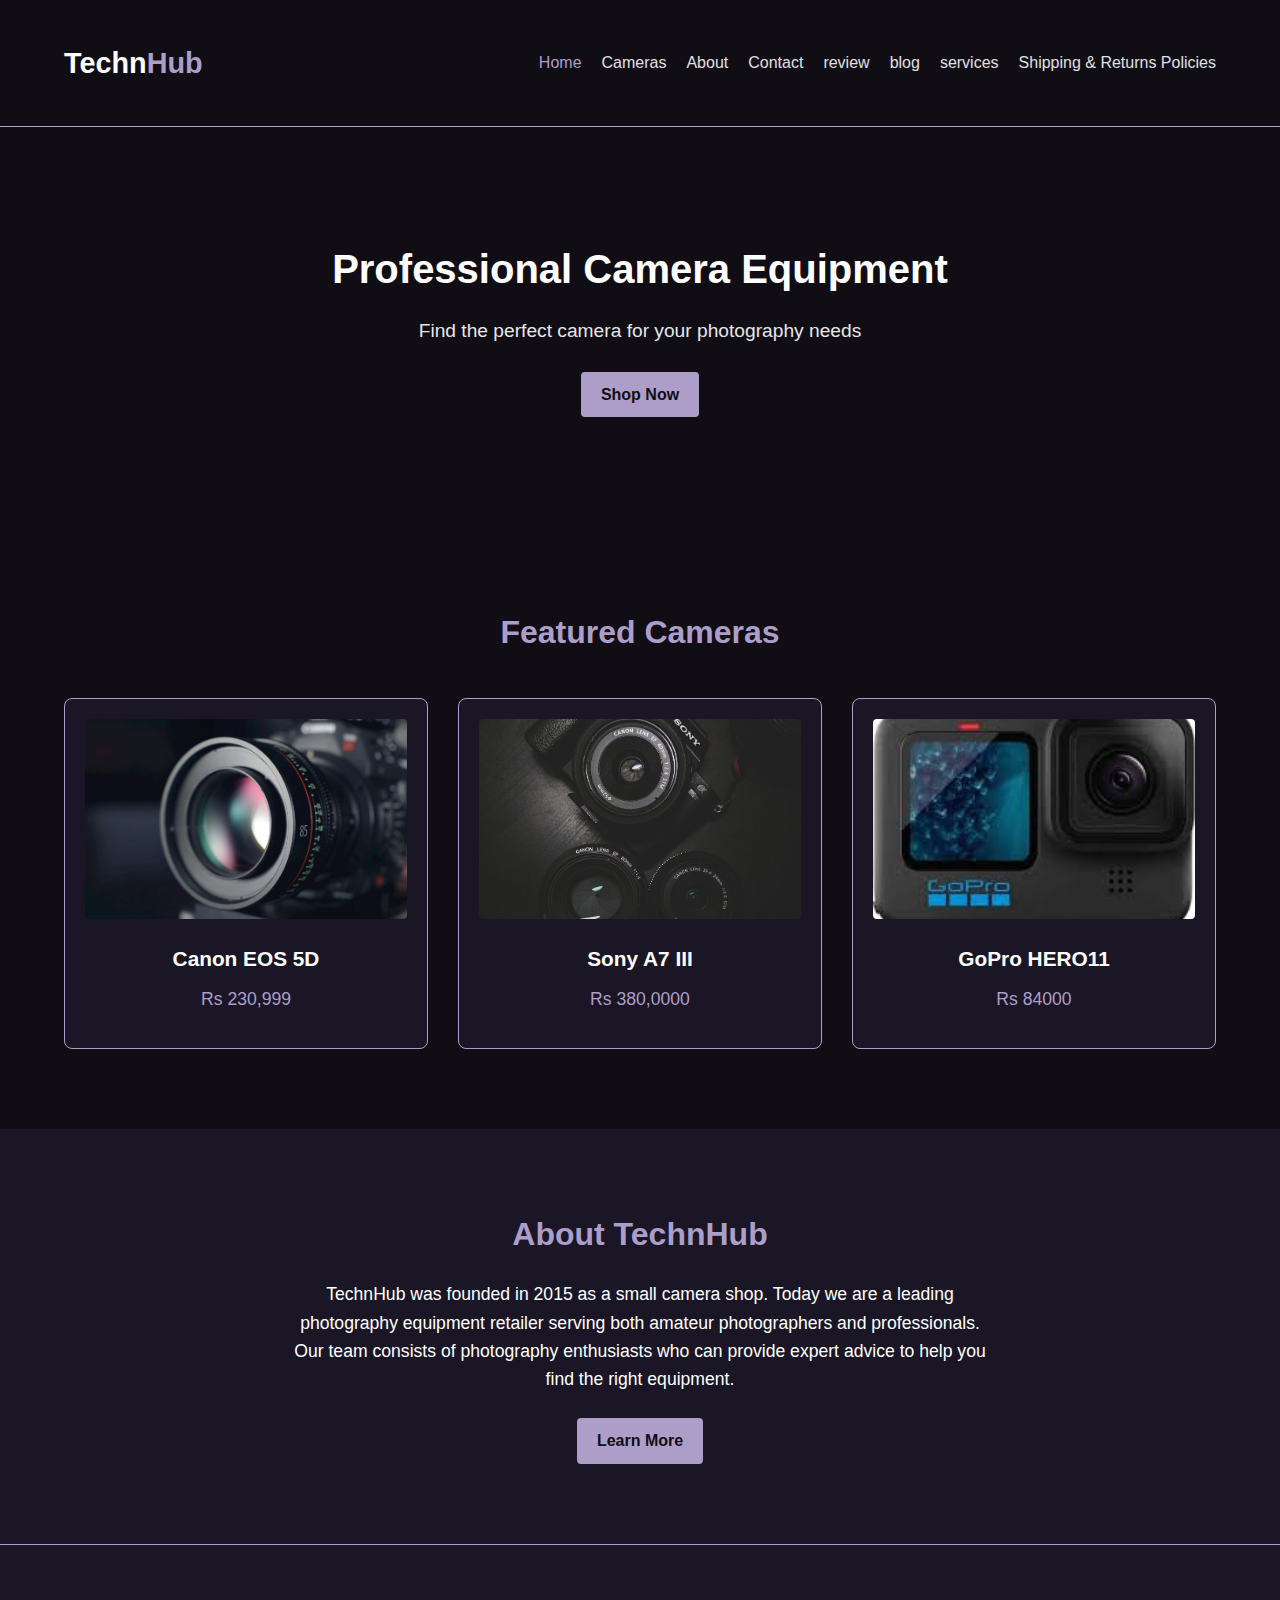
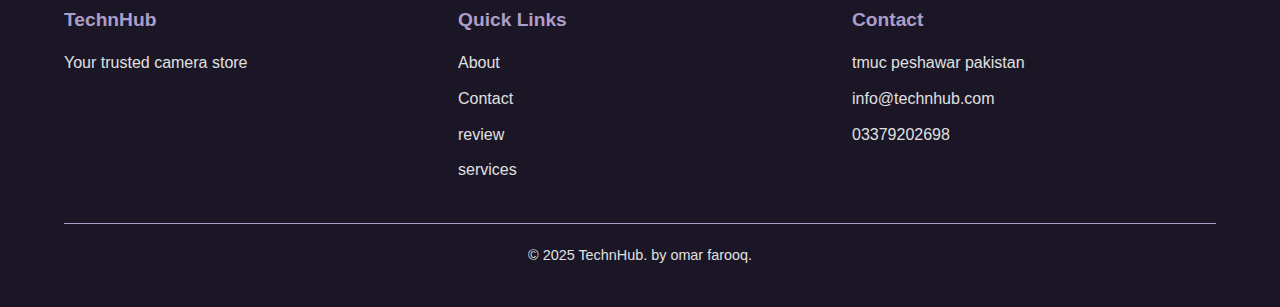
<file: index.html>
<!DOCTYPE html>
<html lang="en">
<head>
    <meta charset="UTF-8">
    <meta name="viewport" content="width=device-width, initial-scale=1.0">
    <link rel="stylesheet" href="/homepage.css">
    <title>Document</title>
</head>
<body>
    <header class="header">
        <div class="container">
            <a href="index.html" class="logo">Techn<span>Hub</span></a>
            <nav class="navbar">
                <ul>
                    <li><a href="homepage.html" class="active">Home</a></li>
                    <li><a href="camera .html">Cameras</a></li>
                    <li><a href="About us.html">About</a></li>
                    <li><a href="Contact Us.html">Contact</a></li>
                    <li><a href="review .html">review</a></li>
                    <li><a href="blog .html">blog</a></li>
                    <li><a href="Services .html">services</a></li>
                    <li><a href="Shipping  Returns Policies .html"> Shipping & Returns Policies</a></li>
                </ul>
            </nav>
        </div>
    </header>

    <section class="hero">
        <div class="container">
            <h1>Professional Camera Equipment</h1>
            <p>Find the perfect camera for your photography needs</p>
            <a href="camera .html" class="btn">Shop Now</a>
        </div>
    </section>

    <section class="featured">
        <div class="container">
            <h2>Featured Cameras</h2>
            <div class="products">
                <div class="product">
                    <img src="/photos/camera lens.avif" alt="Canon DSLR">
                    <h3>Canon EOS 5D</h3>
                    <p>Rs 230,999</p>
                </div>

                <div class="product">
                    <img src="/photos/camera and lenses.avif" alt="Sony Mirrorless">
                    <h3>Sony A7 III</h3>
                    <p>Rs 380,0000</p>
                </div>

                <div class="product">
                    <img src="/photos/GoPro HERO11 Black.jpeg" alt="GoPro">
                    <h3>GoPro HERO11</h3>
                    <p>Rs 84000</p>
                </div>
            </div>
        </div>
    </section>

    <section class="about">
        <div class="container">
            <h2>About TechnHub</h2>
            <p>TechnHub was founded in 2015 as a small camera shop. Today we are a leading photography equipment retailer serving both amateur photographers and professionals.

                Our team consists of photography enthusiasts who can provide expert advice to help you find the right equipment.</p>
            <a href="About us.html" class="btn">Learn More</a>
        </div>
    </section>

    <footer class="footer">
        <div class="container">
            <div class="footer-content">
                <div class="footer-section">
                    <h3>TechnHub</h3>
                    <p>Your trusted camera store</p>
                </div>
                <div class="footer-section">
                    <h3>Quick Links</h3>
                    <ul>
                        <li><a href="About us.html">About</a></li>
                        <li><a href="Contact Us.html">Contact</a></li>
                        <li><a href="review .html">review</a></li>
                        <li><a href="Services .html">services</a></li>
                    </ul>
                </div>
                <div class="footer-section">
                    <h3>Contact</h3>
                    <p>tmuc peshawar pakistan</p>
                    <p>info@technhub.com</p>
                    <p>03379202698</p>
                </div>
            </div>
            <div class="copyright">
                <p>&copy; 2025 TechnHub. by omar farooq.</p>
            </div>
        </div>
    </footer>
</body>
</html>
</file>
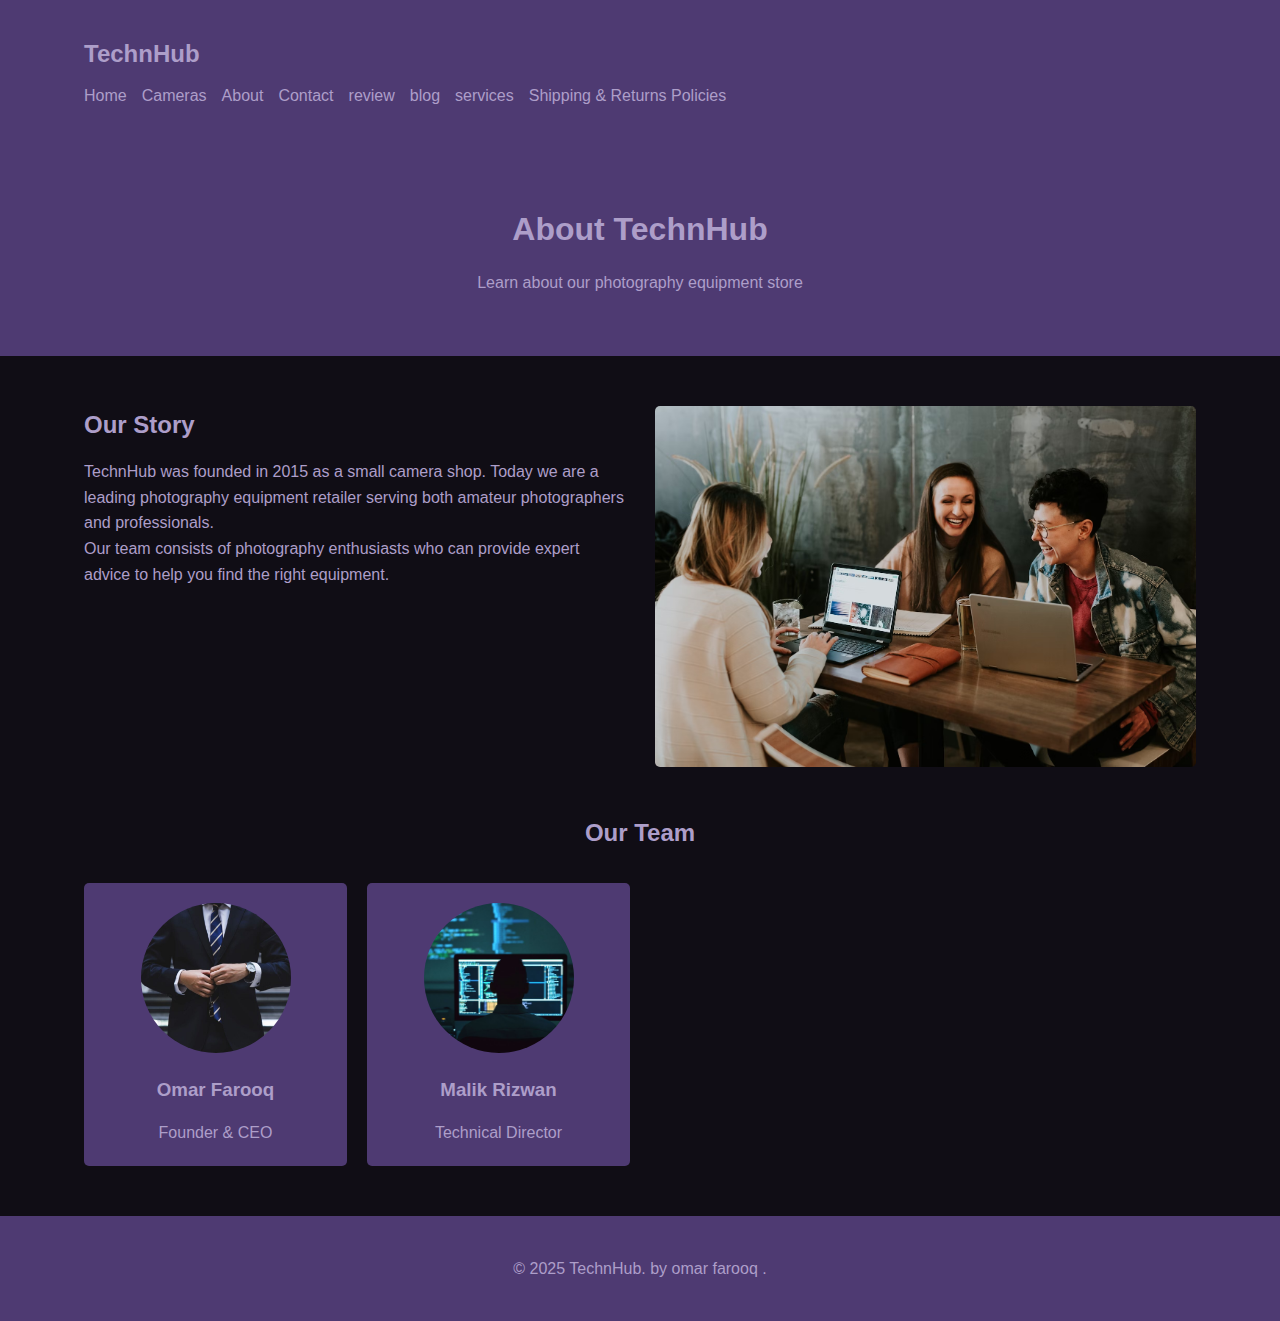
<file: About us.html>
<!DOCTYPE html>
<html lang="en">
<head>
    <meta charset="UTF-8">
    <meta name="viewport" content="width=device-width, initial-scale=1.0">
   <link rel="stylesheet" href="/About us.css">
    <title>Document</title>
</head>
<body>
    <header>
        <div class="container">
            <a href="index.html" class="logo">TechnHub</a>
            <nav>
                <ul>
                    <li><a href="index.html">Home</a></li>
                    <li><a href="camera .html">Cameras</a></li>
                    <li><a href="About us.html"class="active">About</a></li>
                    <li><a href="Contact Us.html">Contact</a></li>
                    <li><a href="review .html">review</a></li>
                    <li><a href="blog .html">blog</a></li>
                    <li><a href="Services .html">services</a></li>
                    <li><a href="Shipping  Returns Policies .html"> Shipping & Returns Policies</a></li>
                </ul>
            </nav>
        </div>
    </header>

    <section class="about-hero">
        <div class="container">
            <h1>About TechnHub</h1>
            <p>Learn about our photography equipment store</p>
        </div>
    </section>

    <section class="about-main">
        <div class="container">
            <div class="about-content">
                <div class="about-text">
                    <h2>Our Story</h2>
                    <p>TechnHub was founded in 2015 as a small camera shop. Today we are a leading photography equipment retailer serving both amateur photographers and professionals.</p>
                    <p>Our team consists of photography enthusiasts who can provide expert advice to help you find the right equipment.</p>
                </div>
                <div class="about-image">
                    <img src="/photos/women.avif" alt="TechnHub Team">
                </div>
            </div>

            <h2 style="margin-top: 40px; text-align: center;">Our Team</h2>
            <div class="team-grid">
                <div class="team-member">
                    <img src="/photos/ceo.jpg" alt="Sarah Johnson">
                    <h3>Omar Farooq</h3>
                    <p>Founder & CEO</p>
                </div>
                
                <div class="team-member">
                    <img src="/photos/Technical Director.jpg" alt="Michael Chen">
                    <h3>Malik Rizwan</h3>
                    <p>Technical Director</p>
                </div>
                
                
            </div>
        </div>
    </section>

    <footer>
        <div class="container">
            <p>&copy; 2025 TechnHub. by omar farooq .</p>
        </div>
    </footer>
</body>
</html>
</file>
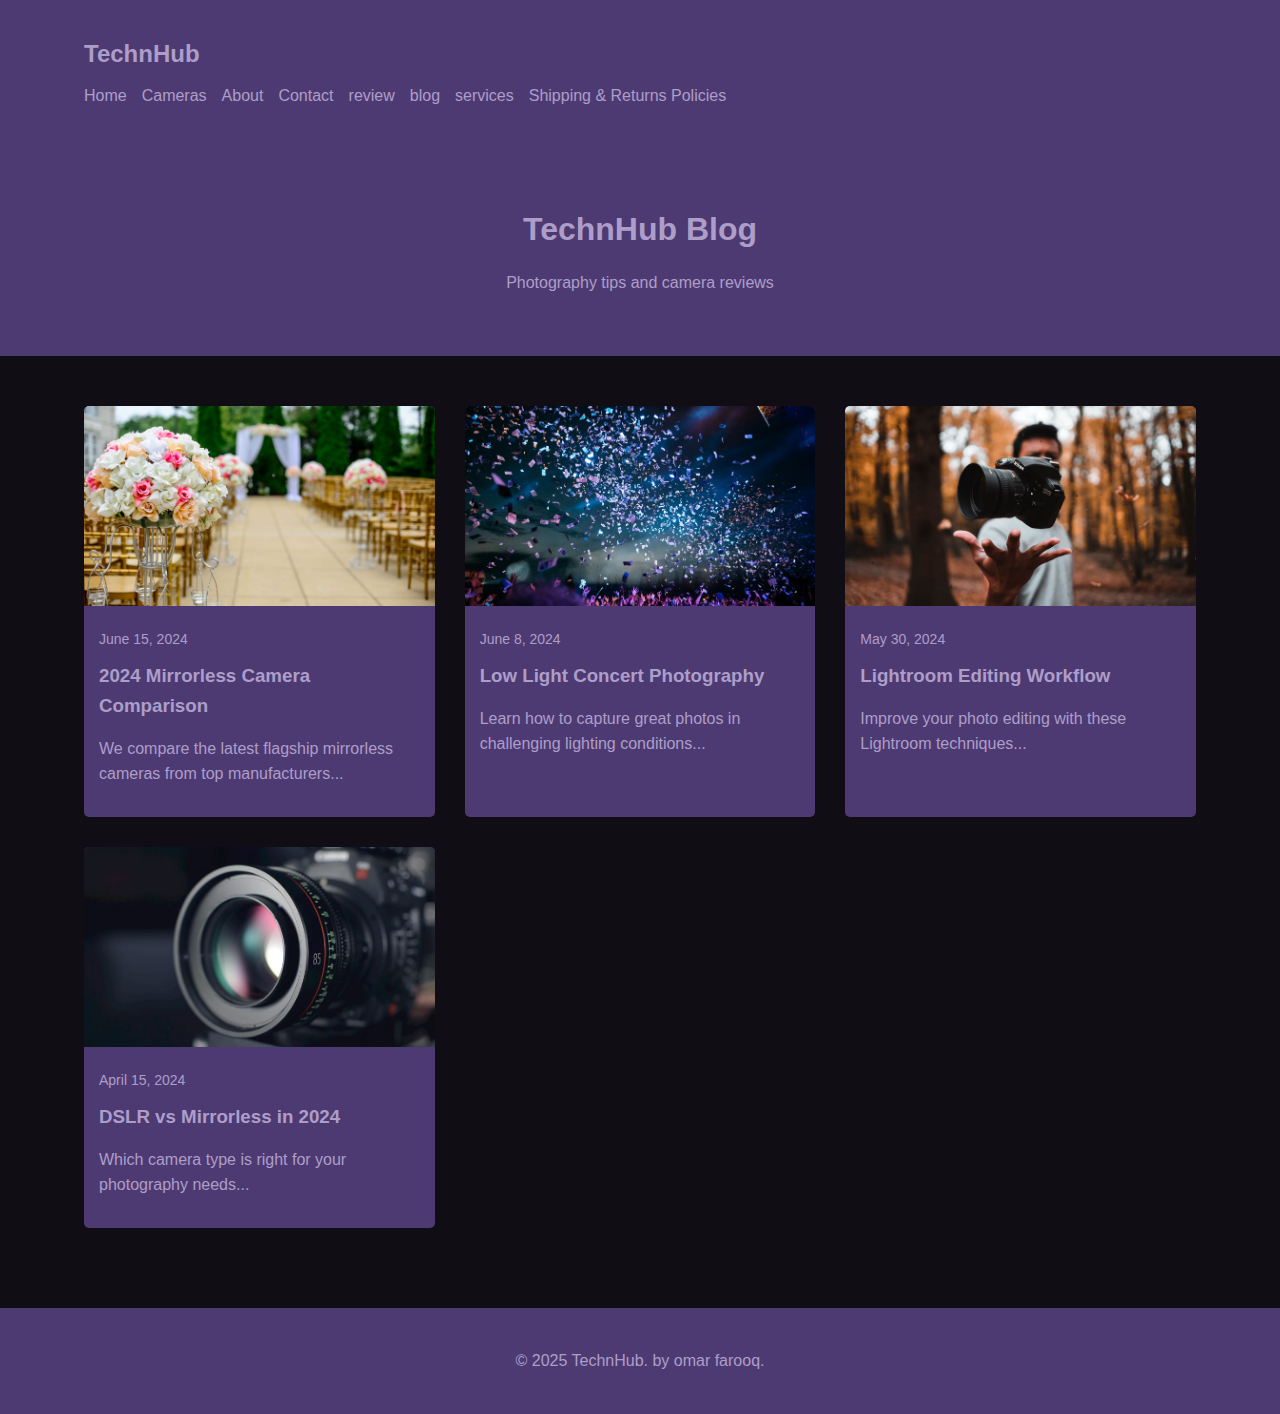
<file: blog .html>
<!DOCTYPE html>
<html lang="en">
<head>
    <meta charset="UTF-8">
    <meta name="viewport" content="width=device-width, initial-scale=1.0">
    <link rel="stylesheet" href="/blog .css">
    <title>Document</title>
</head>
<body>
    <header>
        <div class="container">
            <a href="index.html" class="logo">TechnHub</a>
            <nav>
                <ul>
                    <li><a href="index.html">Home</a></li>
                    <li><a href="camera .html">Cameras</a></li>
                    <li><a href="About us.html">About</a></li>
                    <li><a href="Contact Us.html">Contact</a></li>
                    <li><a href="review .html">review</a></li>
                    <li><a href="blog .html"class="active">blog</a></li>
                    <li><a href="Services .html">services</a></li>
                    <li><a href="Shipping  Returns Policies .html"> Shipping & Returns Policies</a></li>
                </ul>
            </nav>
        </div>
    </header>

    <section class="blog-hero">
        <div class="container">
            <h1>TechnHub Blog</h1>
            <p>Photography tips and camera reviews</p>
        </div>
    </section>

    <section class="blog-main">
        <div class="container">
            <div class="blog-grid">
                <article class="blog-post">
                    <div class="post-image">
                        <img src="/photos/light.avif" alt="Mirrorless Camera Comparison">
                    </div>
                    <div class="post-content">
                        <span class="post-date">June 15, 2024</span>
                        <h3><a href="#">2024 Mirrorless Camera Comparison</a></h3>
                        <p class="post-excerpt">We compare the latest flagship mirrorless cameras from top manufacturers...</p>
                    </div>
                </article>

                <article class="blog-post">
                    <div class="post-image">
                        <img src="/photos/art.avif" alt="Concert Photography">
                    </div>
                    <div class="post-content">
                        <span class="post-date">June 8, 2024</span>
                        <h3><a href="#">Low Light Concert Photography</a></h3>
                        <p class="post-excerpt">Learn how to capture great photos in challenging lighting conditions...</p>
                    </div>
                </article>

                <article class="blog-post">
                    <div class="post-image">
                        <img src="/photos/portrait.avif" alt="Lightroom Editing">
                    </div>
                    <div class="post-content">
                        <span class="post-date">May 30, 2024</span>
                        <h3><a href="#">Lightroom Editing Workflow</a></h3>
                        <p class="post-excerpt">Improve your photo editing with these Lightroom techniques...</p>
                    </div>
                </article>

                <article class="blog-post">
                    <div class="post-image">
                        <img src="/photos/camera.avif" alt="DSLR vs Mirrorless">
                    </div>
                    <div class="post-content">
                        <span class="post-date">April 15, 2024</span>
                        <h3><a href="#">DSLR vs Mirrorless in 2024</a></h3>
                        <p class="post-excerpt">Which camera type is right for your photography needs...</p>
                    </div>
                </article>
            </div>
        </div>
    </section>

    <footer>
        <div class="container">
            <p>&copy; 2025 TechnHub. by omar farooq.</p>
        </div>
    </footer>
</body>
</html>
</file>
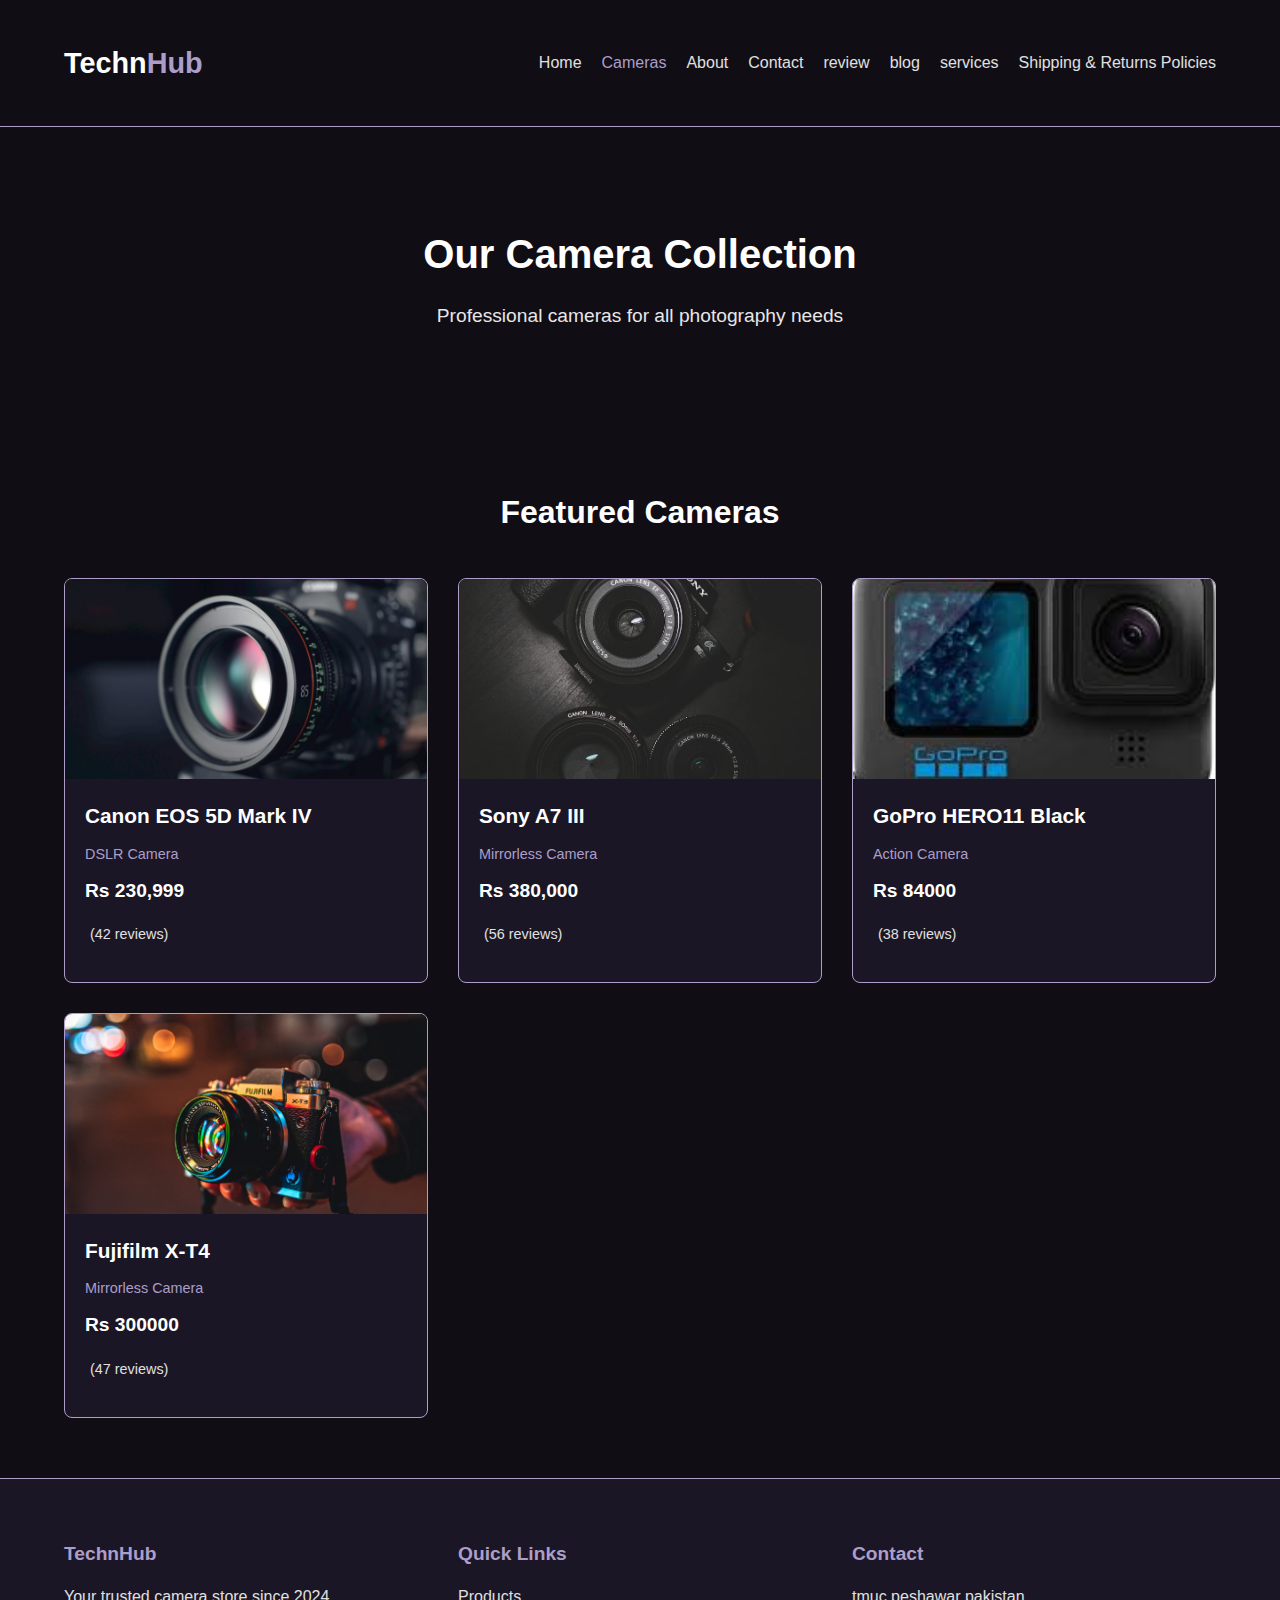
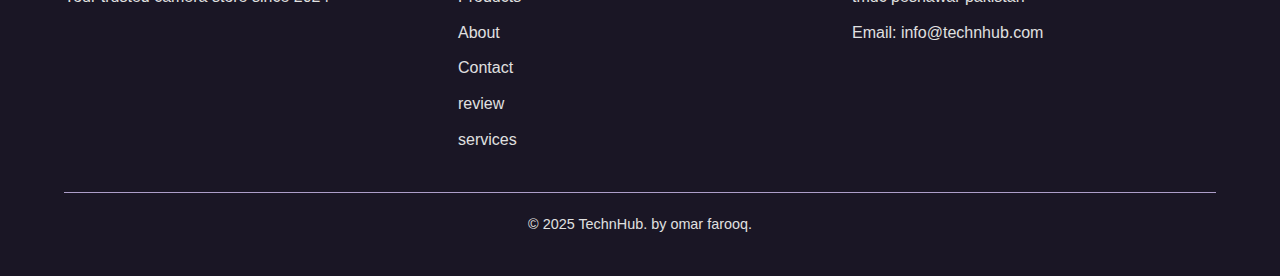
<file: camera .html>
<!DOCTYPE html>
<html lang="en">
<head>
    <meta charset="UTF-8">
    <meta name="viewport" content="width=device-width, initial-scale=1.0">
    <link rel="stylesheet" href="/camera .css">
    <title>Document</title>
</head>
<body>
    <header class="header">
        <div class="container">
            <a href="index.html" class="logo">Techn<span>Hub</span></a>
            <nav class="navbar">
                <ul>
                    <li><a href="index.html" >Home</a></li>
                    <li><a href="camera .html"class="active">Cameras</a></li>
                    <li><a href="About us.html">About</a></li>
                    <li><a href="Contact Us.html">Contact</a></li>
                    <li><a href="review .html">review</a></li>
                    <li><a href="blog .html">blog</a></li>
                    <li><a href="Services .html">services</a></li>
                    <li><a href="Shipping  Returns Policies .html"> Shipping & Returns Policies</a></li>
                </ul>
            </nav>
        </div>
    </header>

    <section class="hero">
        <div class="container">
            <h1>Our Camera Collection</h1>
            <p>Professional cameras for all photography needs</p>
        </div>
    </section>

    <section class="products">
        <div class="container">
            <h2 class="section-title">Featured Cameras</h2>
            
            <div class="product-grid">
                <div class="product-card">
                    <div class="product-image">
                        <img src="/photos/Canon EOS 5D Mark IV.avif" alt="Canon EOS 5D Mark IV">
                    </div>
                    <div class="product-info">
                        <h3>Canon EOS 5D Mark IV</h3>
                        <div class="product-category">DSLR Camera</div>
                        <div class="product-price">Rs 230,999</div>
                        <div class="product-rating">
                            <i class="fas fa-star"></i>
                            <i class="fas fa-star"></i>
                            <i class="fas fa-star"></i>
                            <i class="fas fa-star"></i>
                            <i class="fas fa-star-half-alt"></i>
                            <span>(42 reviews)</span>
                        </div>
                    </div>
                </div>

                <div class="product-card">
                    <div class="product-image">
                        <img src="/photos/Sony A7 III.avif" alt="Sony A7 III">
                    </div>
                    <div class="product-info">
                        <h3>Sony A7 III</h3>
                        <div class="product-category">Mirrorless Camera</div>
                        <div class="product-price">Rs 380,000</div>
                        <div class="product-rating">
                            <i class="fas fa-star"></i>
                            <i class="fas fa-star"></i>
                            <i class="fas fa-star"></i>
                            <i class="fas fa-star"></i>
                            <i class="fas fa-star"></i>
                            <span>(56 reviews)</span>
                        </div>
                    </div>
                </div>

                <div class="product-card">
                    <div class="product-image">
                        <img src="/photos/GoPro HERO11 Black.jpeg" alt="GoPro HERO11 Black">
                    </div>
                    <div class="product-info">
                        <h3>GoPro HERO11 Black</h3>
                        <div class="product-category">Action Camera</div>
                        <div class="product-price">Rs 84000</div>
                        <div class="product-rating">
                            <i class="fas fa-star"></i>
                            <i class="fas fa-star"></i>
                            <i class="fas fa-star"></i>
                            <i class="fas fa-star"></i>
                            <i class="fas fa-star-half-alt"></i>
                            <span>(38 reviews)</span>
                        </div>
                    </div>
                </div>

                <div class="product-card">
                    <div class="product-image">
                        <img src="/photos/camera img.avif" alt="Fujifilm X-T4">
                    </div>
                    <div class="product-info">
                        <h3>Fujifilm X-T4</h3>
                        <div class="product-category">Mirrorless Camera</div>
                        <div class="product-price">Rs 300000</div>
                        <div class="product-rating">
                            <i class="fas fa-star"></i>
                            <i class="fas fa-star"></i>
                            <i class="fas fa-star"></i>
                            <i class="fas fa-star"></i>
                            <i class="fas fa-star"></i>
                            <span>(47 reviews)</span>
                        </div>
                    </div>
                </div>
            </div>
        </div>
    </section>

    <footer class="footer">
        <div class="container">
            <div class="footer-content">
                <div class="footer-section">
                    <h3>TechnHub</h3>
                    <p>Your trusted camera store since 2024</p>
                </div>
                <div class="footer-section">
                    <h3>Quick Links</h3>
                    <ul>                        <li><a href="camera .html">Products</a></li>
                        <li><a href="About us.html">About</a></li>
                        <li><a href="Contact Us.html">Contact</a></li>
                        <li><a href="review .html">review</a></li>
                        <li><a href="Services .html">services</a></li>
                    </ul>
                </div>
                <div class="footer-section">
                    <h3>Contact</h3>
                    <p>tmuc peshawar pakistan</p>
                    <p>Email: info@technhub.com</p>
                </div>
            </div>
            <div class="copyright">
                <p>&copy; 2025 TechnHub. by omar farooq.</p>
            </div>
        </div>
    </footer>
</body>
</html>
</file>
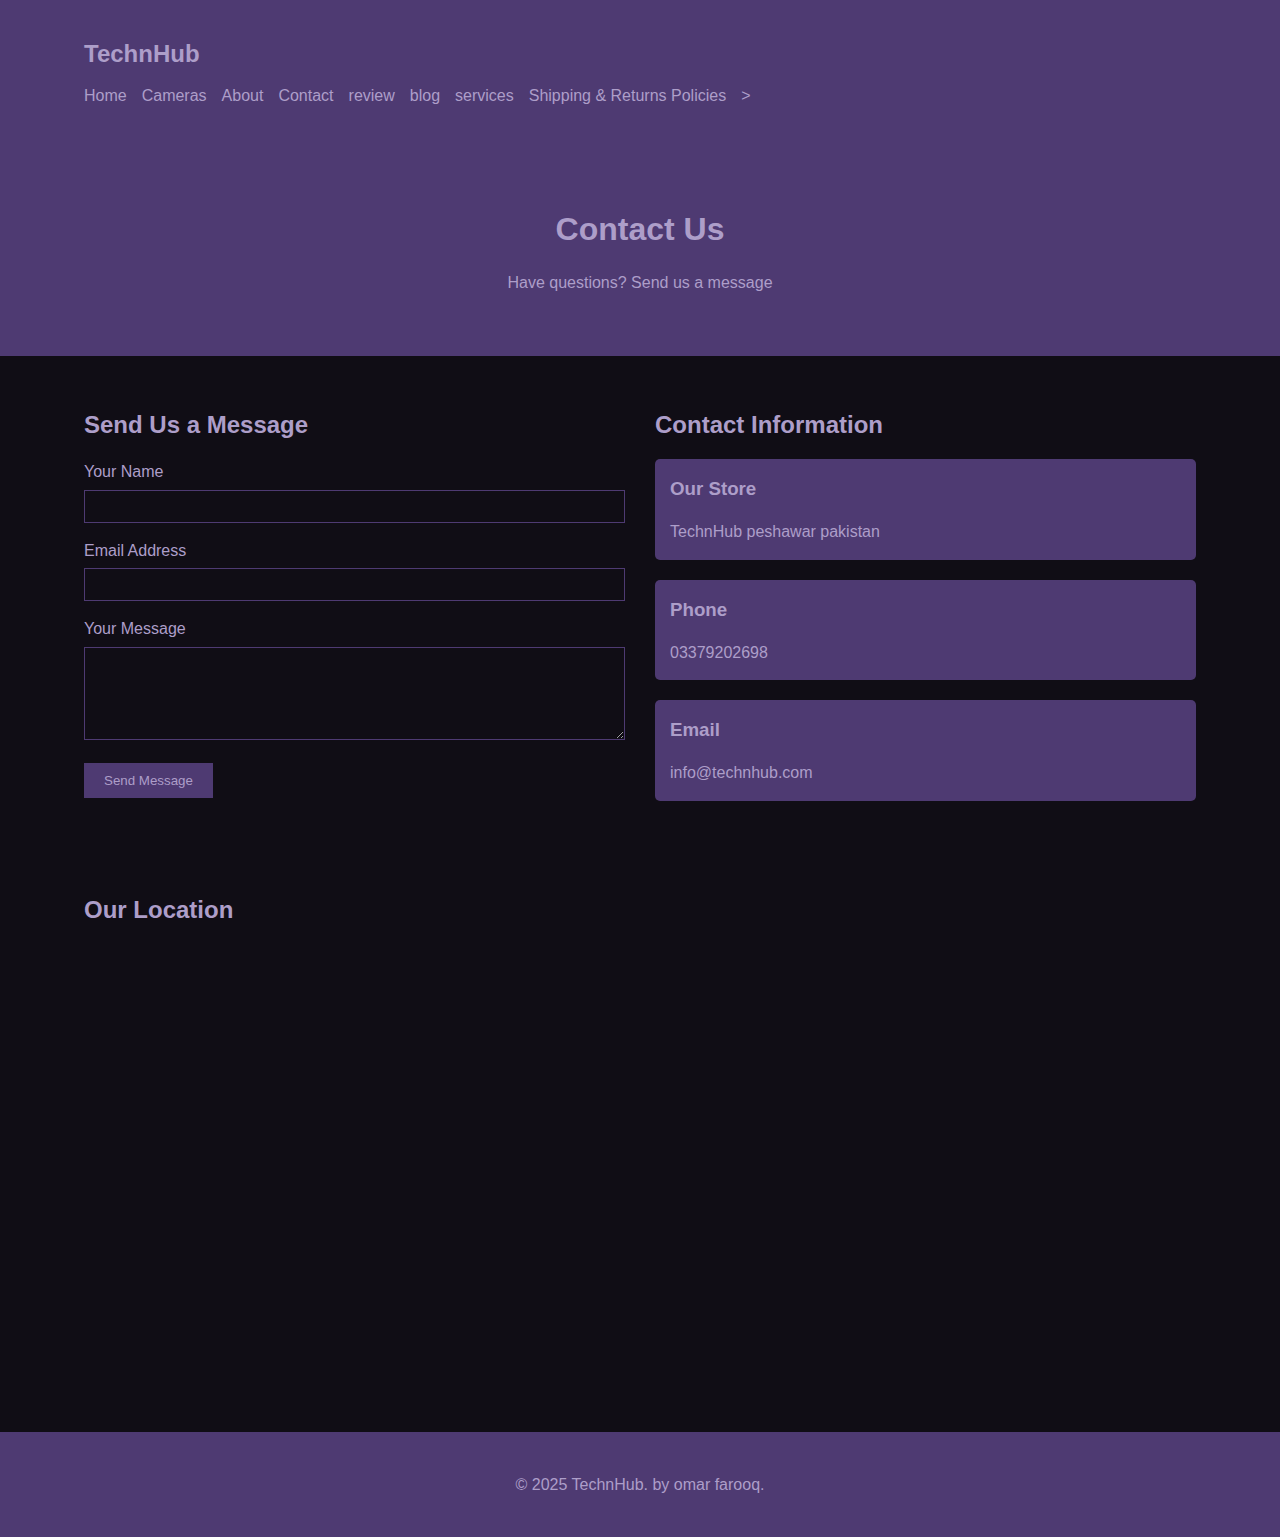
<file: Contact Us.html>
<!DOCTYPE html>
<html lang="en">
<head>
    <meta charset="UTF-8">
    <meta name="viewport" content="width=device-width, initial-scale=1.0">
    <link rel="stylesheet" href="/Contact Us.css">
    <title>Document</title>
</head>
<body>
    <header>
        <div class="container">
            <a href="index.html" class="logo">TechnHub</a>
            <nav>
                <ul>
                    <li><a href="index.html">Home</a></li>
                    <li><a href="camera .html">Cameras</a></li>
                    <li><a href="About us.html">About</a></li>
                    <li><a href="Contact Us.html"class="active">Contact</a></li>
                    <li><a href="review .html">review</a></li>
                    <li><a href="blog .html">blog</a></li>
                    <li><a href="Services .html">services</a></li>
                    <li><a href="Shipping  Returns Policies .html"> Shipping & Returns Policies</a></li>>
                </ul>
            </nav>
        </div>
    </header>

    <section class="contact-hero">
        <div class="container">
            <h1>Contact Us</h1>
            <p>Have questions? Send us a message</p>
        </div>
    </section>

    <section class="contact-main">
        <div class="container">
            <div class="contact-container">
                <div class="contact-form">
                    <h2>Send Us a Message</h2>
                    <form id="contactForm">
                        <div class="form-group">
                            <label for="name">Your Name</label>
                            <input type="text" id="name" name="name" required>
                        </div>
                        <div class="form-group">
                            <label for="email">Email Address</label>
                            <input type="email" id="email" name="email" required>
                        </div>
                        <div class="form-group">
                            <label for="message">Your Message</label>
                            <textarea id="message" name="message" rows="5" required></textarea>
                        </div>
                        <button type="submit">Send Message</button>
                    </form>
                </div>

                <div class="contact-info">
                    <h2>Contact Information</h2>
                    <div class="info-card">
                        <h3>Our Store</h3>
                        <p> TechnHub peshawar pakistan</p>
                    </div>
                    <div class="info-card">
                        <h3>Phone</h3>
                        <p>03379202698</p>
                    </div>
                    <div class="info-card">
                        <h3>Email</h3>
                        <p>info@technhub.com</p>
                    </div>
                </div>
            </div>
        </div>
    </section>

    <section class="map-section">
        <div class="container">
            <h2>Our Location</h2>
            <div class="map-container">
                <iframe src="https://www.google.com/maps/embed?pb=!1m18!1m12!1m3!1d3305.693999745933!2d71.41585627436282!3d34.05171971776022!2m3!1f0!2f0!3f0!3m2!1i1024!2i768!4f13.1!3m3!1m2!1s0x6f8709002f2a1661%3A0x65b5e5d977264a31!2sTMUC%20Peshawar!5e0!3m2!1sen!2s!4v1746049838619!5m2!1sen!2s" width="600" height="450" style="border:0;" allowfullscreen="" loading="lazy" referrerpolicy="no-referrer-when-downgrade"></iframe>            </div>
        </div>
    </section>

    <footer>
        <div class="container">
            <p>&copy; 2025 TechnHub. by omar farooq.</p>
        </div>
    </footer>
    <script src="/logeic/contact us .js"></script>

</body>
</html>
</file>
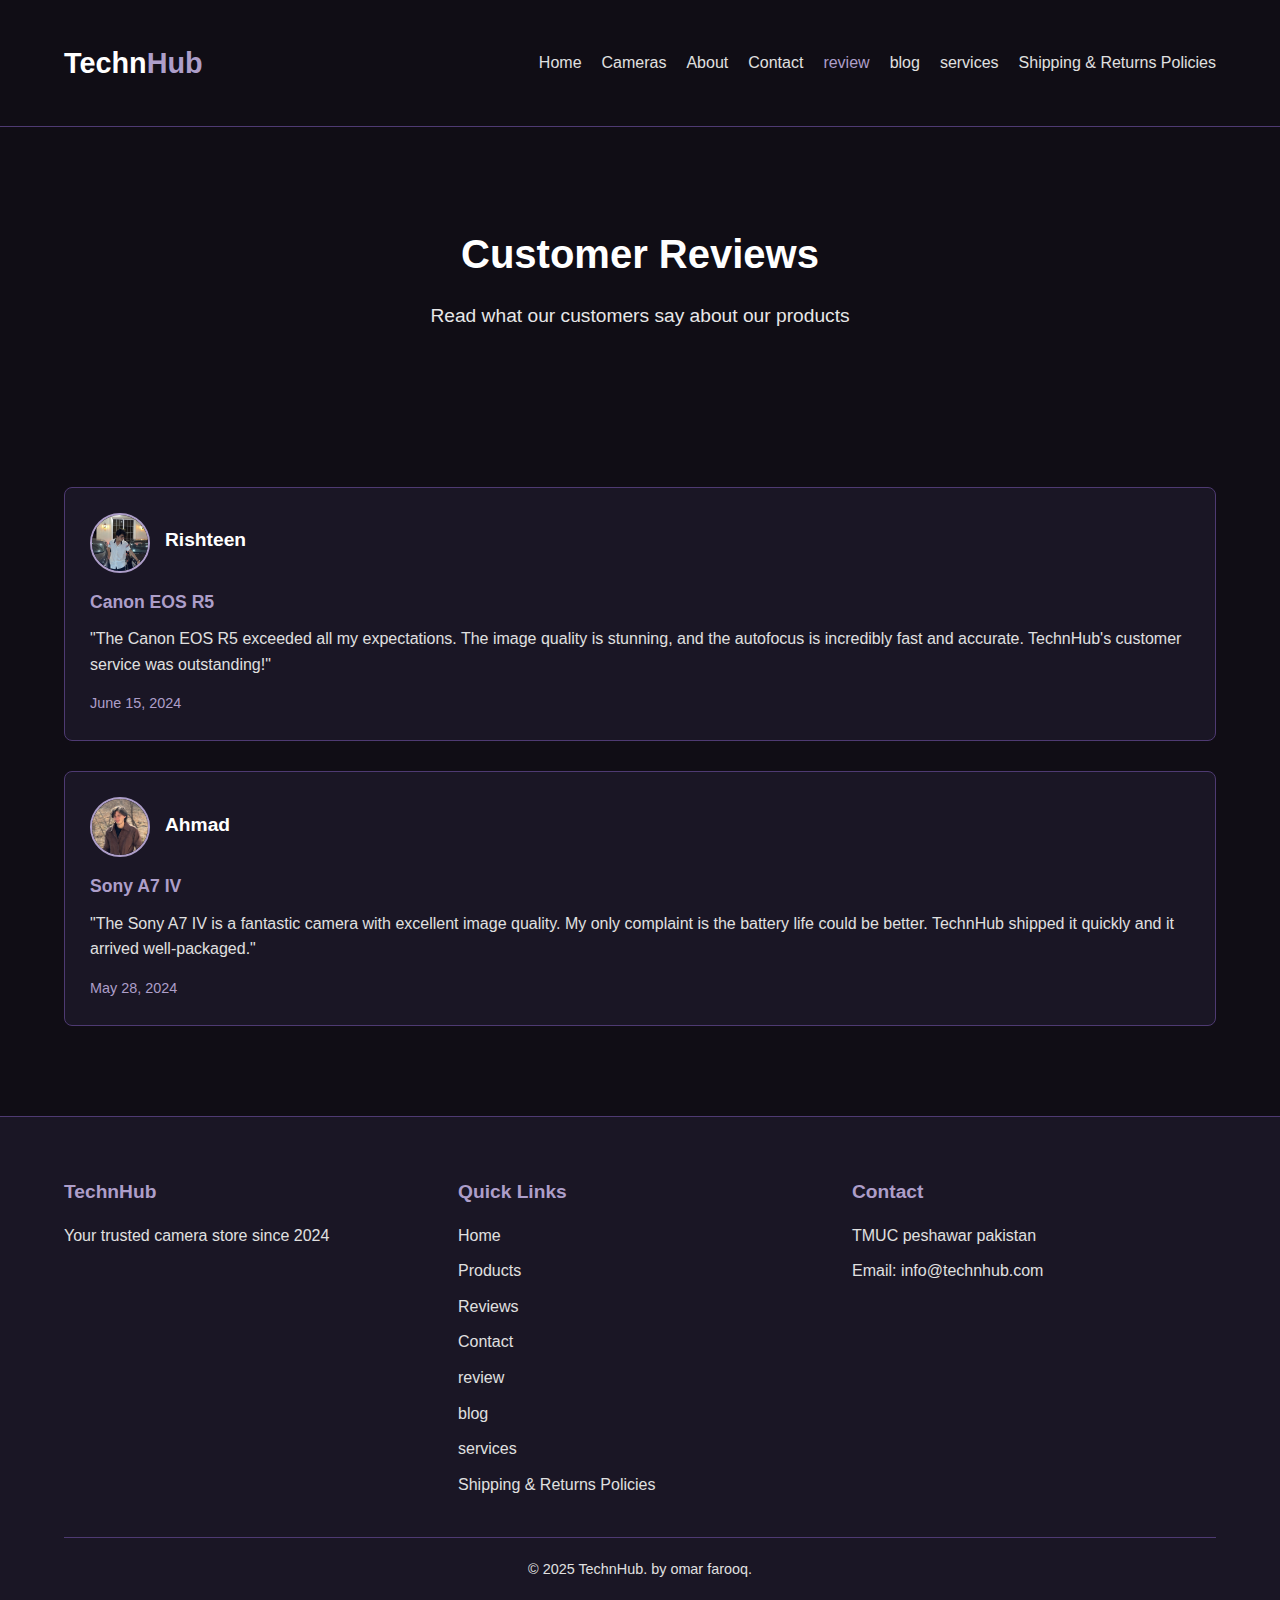
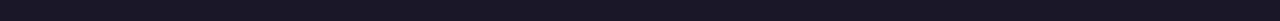
<file: review .html>
<!DOCTYPE html>
<html lang="en">
<head>
    <meta charset="UTF-8">
    <meta name="viewport" content="width=device-width, initial-scale=1.0">
    <link rel="stylesheet" href="/review .css">
    <title>Document</title>
</head>
<body>
    <header class="header">
        <div class="container">
            <a href="index.html" class="logo">Techn<span>Hub</span></a>
            <nav class="navbar">
                <ul>
                    <li><a href="/index.html" >Home</a></li>
                    <li><a href="camera .html">Cameras</a></li>
                    <li><a href="About us.html">About</a></li>
                    <li><a href="Contact Us.html">Contact</a></li>
                    <li><a href="review .html"class="active">review</a></li>
                    <li><a href="blog .html">blog</a></li>
                    <li><a href="Services .html">services</a></li>
                    <li><a href="Shipping  Returns Policies .html"> Shipping & Returns Policies</a></li>
                </ul>
            </nav>
        </div>
    </header>

    <section class="hero">
        <div class="container">
            <h1>Customer Reviews</h1>
            <p>Read what our customers say about our products</p>
        </div>
    </section>

    <section class="reviews">
        <div class="container">
            <div class="review-card">
                <div class="review-header">
                    <img src="/photos/rishteen.jpg" alt="rishteen" class="reviewer-img">
                    <div>
                        <h3>Rishteen</h3>
                        <div class="stars">
                            <i class="fas fa-star"></i>
                            <i class="fas fa-star"></i>
                            <i class="fas fa-star"></i>
                            <i class="fas fa-star"></i>
                            <i class="fas fa-star"></i>
                        </div>
                    </div>
                </div>
                <h4>Canon EOS R5</h4>
                <p>"The Canon EOS R5 exceeded all my expectations. The image quality is stunning, and the autofocus is incredibly fast and accurate. TechnHub's customer service was outstanding!"</p>
                <div class="review-date">June 15, 2024</div>
            </div>

            <div class="review-card">
                <div class="review-header">
                    <img src="/photos/ahmad.jpg" alt="Ahmad" class="reviewer-img">
                    <div>
                        <h3>Ahmad</h3>
                        <div class="stars">
                            <i class="fas fa-star"></i>
                            <i class="fas fa-star"></i>
                            <i class="fas fa-star"></i>
                            <i class="fas fa-star"></i>
                            <i class="far fa-star"></i>
                        </div>
                    </div>
                </div>
                <h4>Sony A7 IV</h4>
                <p>"The Sony A7 IV is a fantastic camera with excellent image quality. My only complaint is the battery life could be better. TechnHub shipped it quickly and it arrived well-packaged."</p>
                <div class="review-date">May 28, 2024</div>
            </div>

           

           
        </div>
    </section>

    <footer class="footer">
        <div class="container">
            <div class="footer-content">
                <div class="footer-section">
                    <h3>TechnHub</h3>
                    <p>Your trusted camera store since 2024</p>
                </div>
                <div class="footer-section">
                    <h3>Quick Links</h3>
                    <ul>
                        <li><a href="index.html">Home</a></li>
                        <li><a href="camera .html">Products</a></li>
                        <li><a href="review .html">Reviews</a></li>
                        <li><a href="Contact Us.css">Contact</a></li>
                        <li><a href="review .html">review</a></li>
                        <li><a href="blog .html">blog</a></li>
                        <li><a href="Services .html">services</a></li>
                        <li><a href="Shipping  Returns Policies .html"> Shipping & Returns Policies</a></li>
                    </ul>
                </div>
                <div class="footer-section">
                    <h3>Contact</h3>
                    <p>TMUC peshawar pakistan</p>
                    <p>Email: info@technhub.com</p>
                </div>
            </div>
            <div class="copyright">
                <p>&copy; 2025 TechnHub. by omar farooq.</p>
            </div>
        </div>
    </footer>
</body>
</html>
</file>
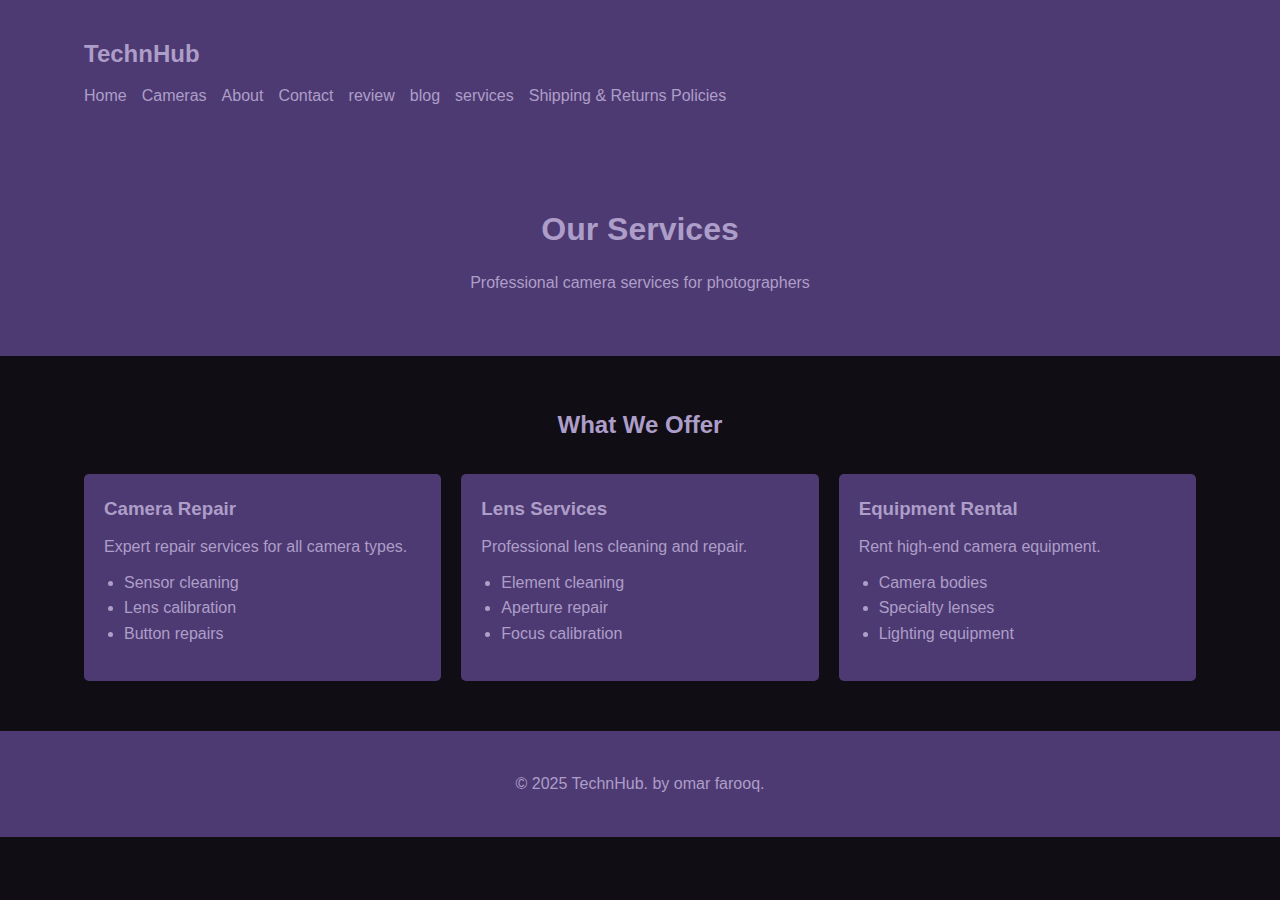
<file: Services .html>
<!DOCTYPE html>
<html lang="en">
<head>
    <meta charset="UTF-8">
    <meta name="viewport" content="width=device-width, initial-scale=1.0">
    <link rel="stylesheet" href="/Services .css">
    <title>Document</title>
</head>
<body>
    <header>
        <div class="container">
            <a href="index.html" class="logo">TechnHub</a>
            <nav>
                <ul>
                    <li><a href="index.html">Home</a></li>
                    <li><a href="camera .html">Cameras</a></li>
                    <li><a href="About us.html">About</a></li>
                    <li><a href="Contact Us.html">Contact</a></li>
                    <li><a href="review .html">review</a></li>
                    <li><a href="blog .html">blog</a></li>
                    <li><a href="Services .html"class="active">services</a></li>
                    <li><a href="Shipping  Returns Policies .html"> Shipping & Returns Policies</a></li>
                </ul>
            </nav>
        </div>
    </header>

    <section class="services-hero">
        <div class="container">
            <h1>Our Services</h1>
            <p>Professional camera services for photographers</p>
        </div>
    </section>

    <section class="services-main">
        <div class="container">
            <h2 style="text-align: center;">What We Offer</h2>
            
            <div class="services-grid">
                <div class="service-card">
                    <h3>Camera Repair</h3>
                    <p>Expert repair services for all camera types.</p>
                    <ul>
                        <li>Sensor cleaning</li>
                        <li>Lens calibration</li>
                        <li>Button repairs</li>
                    </ul>
                </div>
                
                <div class="service-card">
                    <h3>Lens Services</h3>
                    <p>Professional lens cleaning and repair.</p>
                    <ul>
                        <li>Element cleaning</li>
                        <li>Aperture repair</li>
                        <li>Focus calibration</li>
                    </ul>
                </div>
                
                <div class="service-card">
                    <h3>Equipment Rental</h3>
                    <p>Rent high-end camera equipment.</p>
                    <ul>
                        <li>Camera bodies</li>
                        <li>Specialty lenses</li>
                        <li>Lighting equipment</li>
                    </ul>
                </div>
            </div>
        </div>
    </section>

    <footer>
        <div class="container">
            <p>&copy; 2025 TechnHub. by omar farooq.</p>
        </div>
    </footer>
</body>
</html>
</file>
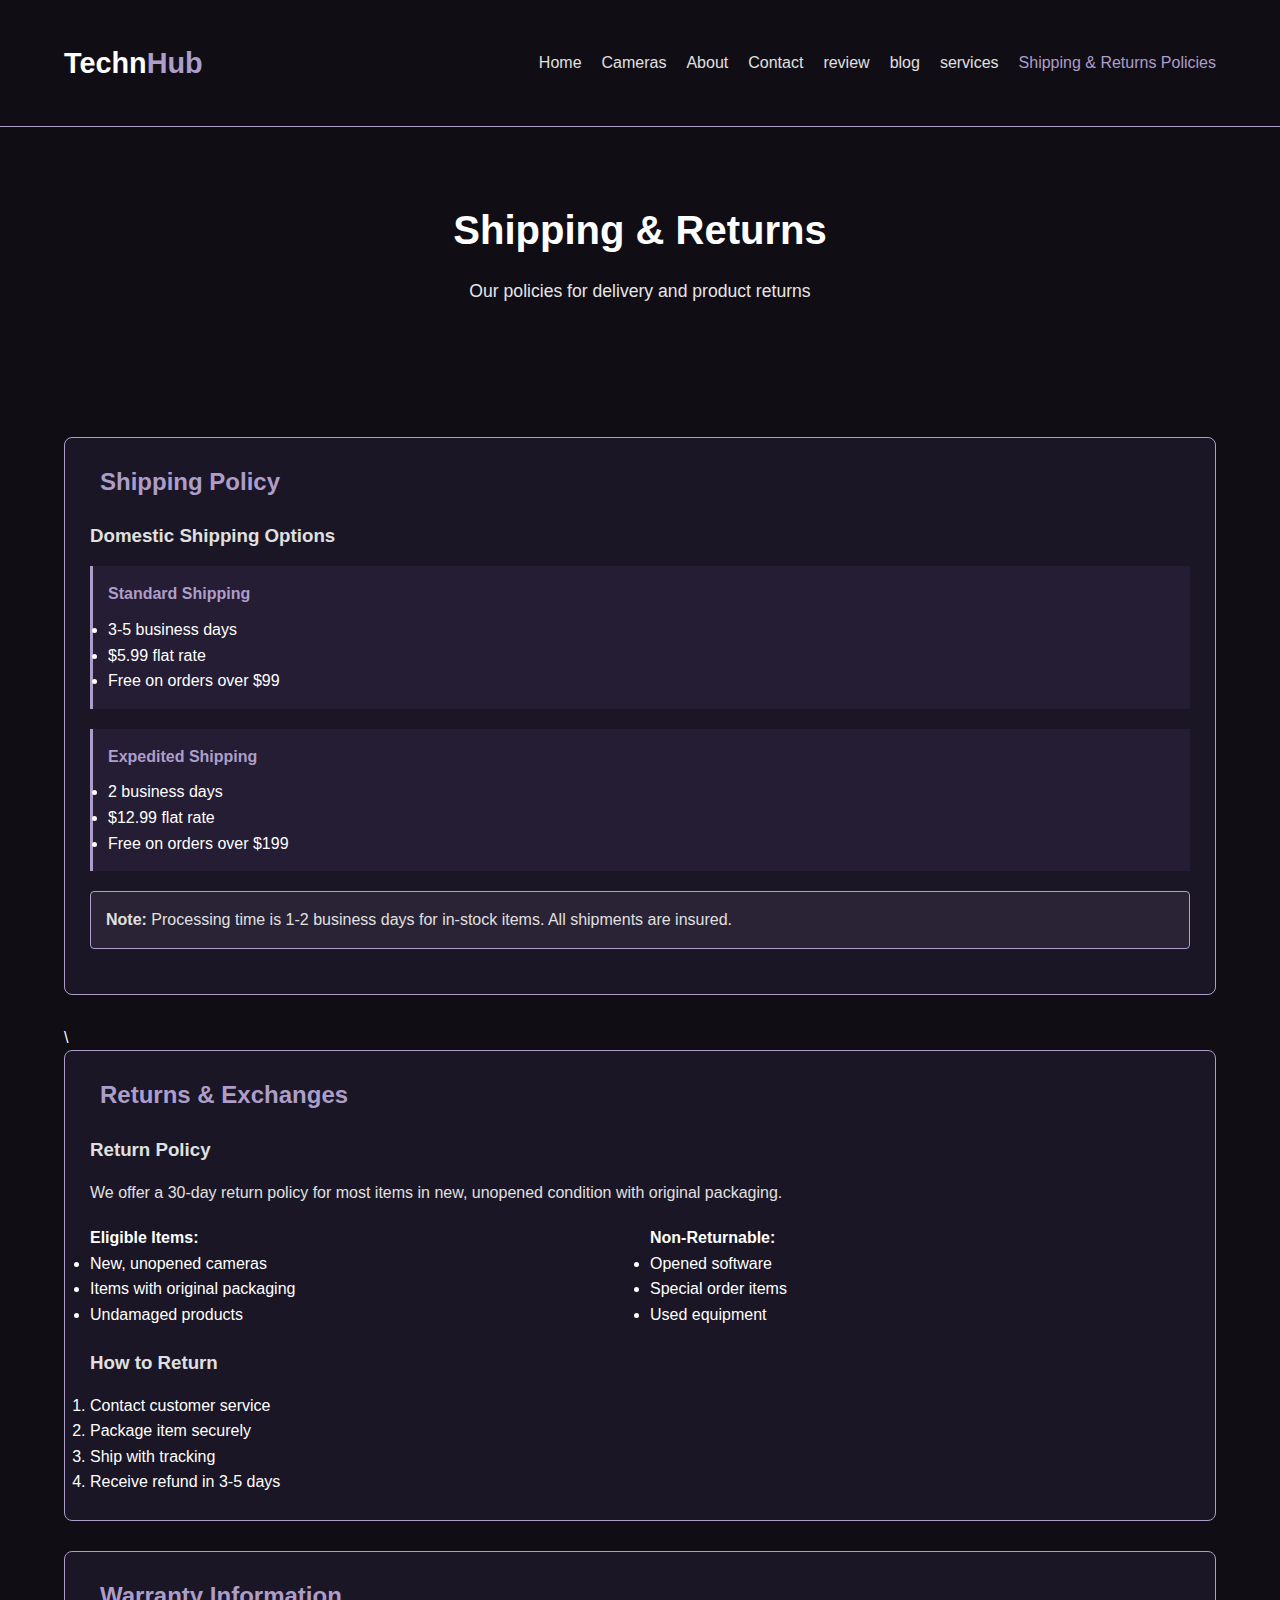
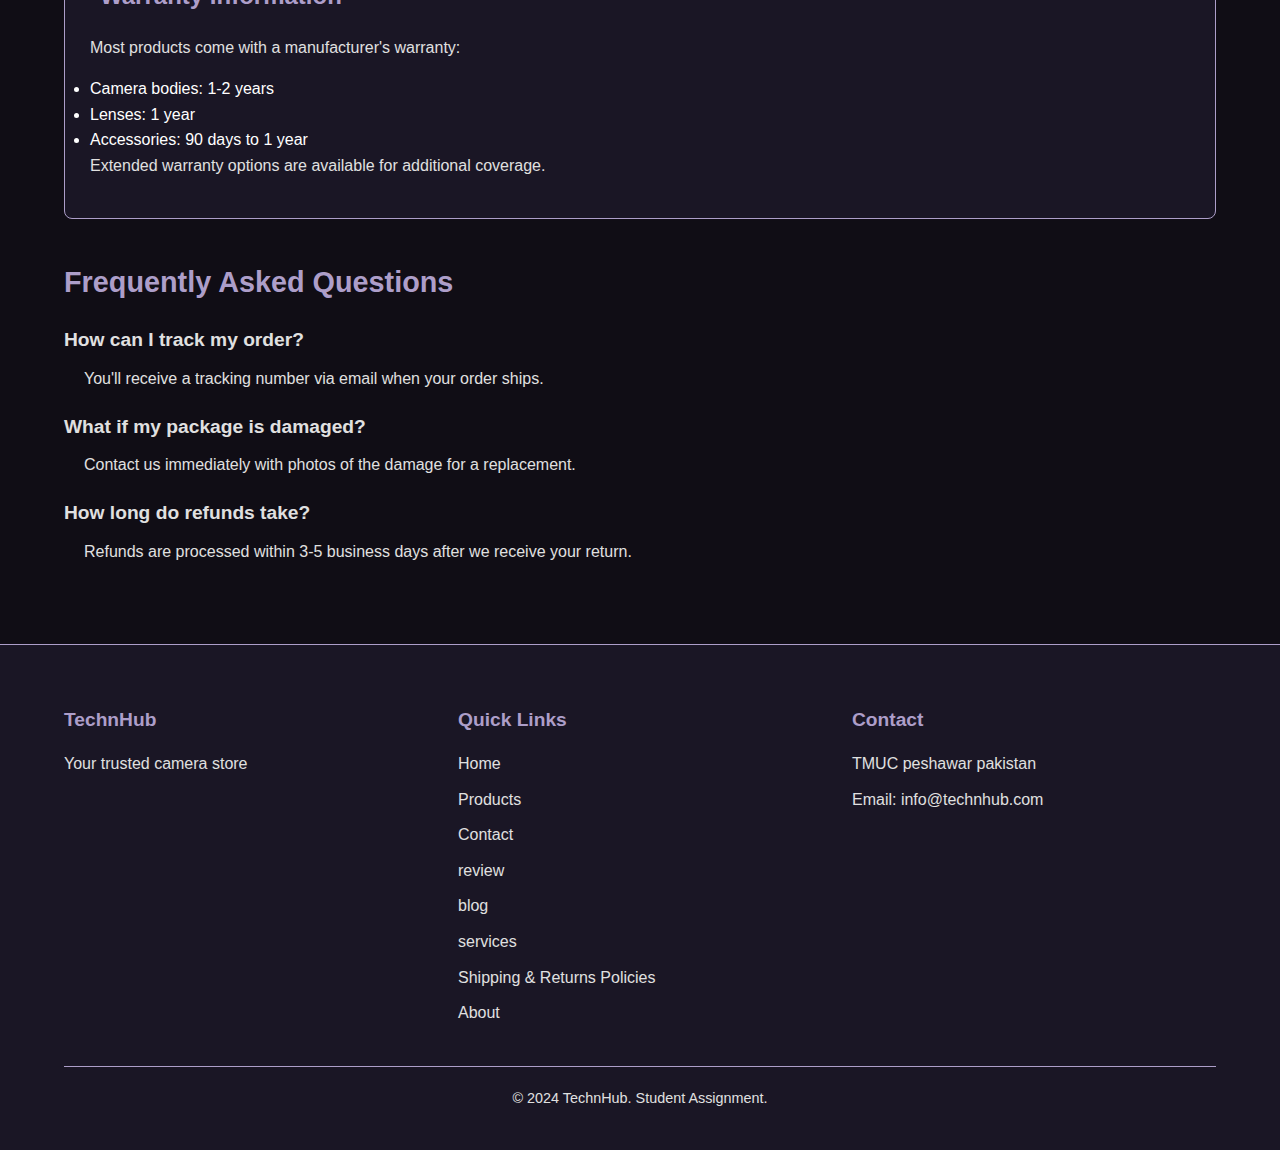
<file: Shipping  Returns Policies .html>
<!DOCTYPE html>
<html lang="en">
<head>
    <meta charset="UTF-8">
    <meta name="viewport" content="width=device-width, initial-scale=1.0">
    <link rel="stylesheet" href="/Shipping  Returns Policies .CSS">
    <title>Document</title>
</head>
<body>
    <header class="header">
        <div class="container">
            <a href="index.html" class="logo">Techn<span>Hub</span></a>
            <nav class="navbar">
                <ul>
                    <li><a href="index.html" >Home</a></li>
                    <li><a href="camera .html">Cameras</a></li>
                    <li><a href="About us.html">About</a></li>
                    <li><a href="Contact Us.html">Contact</a></li>
                    <li><a href="review .html">review</a></li>
                    <li><a href="blog .html">blog</a></li>
                    <li><a href="Services .html">services</a></li>
                    <li><a href="Shipping  Returns Policies .html"class="active"> Shipping & Returns Policies</a></li>
                </ul>
            </nav>
        </div>
    </header>

    <section class="hero">
        <div class="container">
            <h1>Shipping & Returns</h1>
            <p>Our policies for delivery and product returns</p>
        </div>
    </section>

    <main class="policies">
        <div class="container">
            <section class="policy-section">
                <h2><i class="fas fa-shipping-fast"></i> Shipping Policy</h2>
                
                <h3>Domestic Shipping Options</h3>
                <div class="shipping-option">
                    <h4>Standard Shipping</h4>
                    <ul>
                        <li>3-5 business days</li>
                        <li>$5.99 flat rate</li>
                        <li>Free on orders over $99</li>
                    </ul>
                </div>
                
                <div class="shipping-option">
                    <h4>Expedited Shipping</h4>
                    <ul>
                        <li>2 business days</li>
                        <li>$12.99 flat rate</li>
                        <li>Free on orders over $199</li>
                    </ul>
                </div>
                
                <div class="note">
                    <p><strong>Note:</strong> Processing time is 1-2 business days for in-stock items. All shipments are insured.</p>
                </div>
            </section>
            
\            <section class="policy-section">
                <h2><i class="fas fa-exchange-alt"></i> Returns & Exchanges</h2>
                
                <h3>Return Policy</h3>
                <p>We offer a 30-day return policy for most items in new, unopened condition with original packaging.</p>
                
                <div class="two-column">
                    <div>
                        <h4>Eligible Items:</h4>
                        <ul>
                            <li>New, unopened cameras</li>
                            <li>Items with original packaging</li>
                            <li>Undamaged products</li>
                        </ul>
                    </div>
                    <div>
                        <h4>Non-Returnable:</h4>
                        <ul>
                            <li>Opened software</li>
                            <li>Special order items</li>
                            <li>Used equipment</li>
                        </ul>
                    </div>
                </div>
                
                <h3>How to Return</h3>
                <ol>
                    <li>Contact customer service</li>
                    <li>Package item securely</li>
                    <li>Ship with tracking</li>
                    <li>Receive refund in 3-5 days</li>
                </ol>
            </section>
            
            <section class="policy-section">
                <h2><i class="fas fa-shield-alt"></i> Warranty Information</h2>
                
                <p>Most products come with a manufacturer's warranty:</p>
                <ul>
                    <li>Camera bodies: 1-2 years</li>
                    <li>Lenses: 1 year</li>
                    <li>Accessories: 90 days to 1 year</li>
                </ul>
                
                <p>Extended warranty options are available for additional coverage.</p>
            </section>
            
            <section class="faq">
                <h2>Frequently Asked Questions</h2>
                
                <div class="faq-item">
                    <h3>How can I track my order?</h3>
                    <p>You'll receive a tracking number via email when your order ships.</p>
                </div>
                
                <div class="faq-item">
                    <h3>What if my package is damaged?</h3>
                    <p>Contact us immediately with photos of the damage for a replacement.</p>
                </div>
                
                <div class="faq-item">
                    <h3>How long do refunds take?</h3>
                    <p>Refunds are processed within 3-5 business days after we receive your return.</p>
                </div>
            </section>
        </div>
    </main>

    <footer class="footer">
        <div class="container">
            <div class="footer-content">
                <div class="footer-section">
                    <h3>TechnHub</h3>
                    <p>Your trusted camera store</p>
                </div>
                <div class="footer-section">
                    <h3>Quick Links</h3>
                    <ul>
                        <li><a href="index.html">Home</a></li>
                        <li><a href="camera .html">Products</a></li>
                        <li><a href="Contact Us.html">Contact</a></li>
                        <li><a href="review .html">review</a></li>
                        <li><a href="blog .html">blog</a></li>
                        <li><a href="Services .html">services</a></li>
                        <li><a href="Shipping  Returns Policies .html"> Shipping & Returns Policies</a></li>
                        <li><a href="About us.html">About</a></li>
                    </ul>
                </div>
                <div class="footer-section">
                    <h3>Contact</h3>
                    <p>TMUC peshawar pakistan</p>
                    <p>Email: info@technhub.com</p>
                </div>
            </div>
            <div class="copyright">
                <p>&copy; 2024 TechnHub. Student Assignment.</p>
            </div>
        </div>
    </footer>
</body>
</html>
</file>
<file: homepage.css>
:root {
    --background: #100d15;
    --primary: #ad9ec9;
    --secondary: #4e3a72;
    --text: #ffffff;
    --text-light: #e0e0e0;
    --card-bg: #1a1625;
}

* {
    margin: 0;
    padding: 0;
    box-sizing: border-box;
}

body {
    font-family: 'Segoe UI', Tahoma, Geneva, Verdana, sans-serif;
    background-color: var(--background);
    color: var(--text);
    line-height: 1.6;
}

.container {
    width: 90%;
    max-width: 1200px;
    margin: 0 auto;
    padding: 20px 0;
}

.header {
    background-color: var(--background);
    padding: 20px 0;
    border-bottom: 1px solid var(--primary);
}

.header .container {
    display: flex;
    justify-content: space-between;
    align-items: center;
}

.logo {
    font-size: 1.8rem;
    font-weight: bold;
    color: var(--text);
    text-decoration: none;
}

.logo span {
    color: var(--primary);
}

.navbar ul {
    display: flex;
    list-style: none;
}

.navbar li {
    margin-left: 20px;
}

.navbar a {
    color: var(--text-light);
    text-decoration: none;
    transition: color 0.3s;
}

.navbar a:hover, .navbar a.active {
    color: var(--primary);
}

.hero {
    background: linear-gradient(rgba(16, 13, 21, 0.7), rgba(16, 13, 21, 0.9)), 
                url('https://images.unsplash.com/photo-1556740738-b6a63e27c4df?ixlib=rb-1.2.1&auto=format&fit=crop&w=1350&q=80') no-repeat center center/cover;
    height: 400px;
    display: flex;
    align-items: center;
    text-align: center;
}

.hero h1 {
    font-size: 2.5rem;
    margin-bottom: 15px;
}

.hero p {
    font-size: 1.2rem;
    margin-bottom: 25px;
    opacity: 0.9;
}

.btn {
    display: inline-block;
    padding: 10px 20px;
    background-color: var(--primary);
    color: var(--background);
    border-radius: 4px;
    text-decoration: none;
    font-weight: bold;
    transition: background-color 0.3s;
}

.btn:hover {
    background-color: var(--secondary);
}

.featured {
    padding: 60px 0;
}

.featured h2 {
    text-align: center;
    margin-bottom: 40px;
    font-size: 2rem;
    color: var(--primary);
}

.products {
    display: grid;
    grid-template-columns: repeat(auto-fit, minmax(280px, 1fr));
    gap: 30px;
}

.product {
    background-color: var(--card-bg);
    border-radius: 8px;
    padding: 20px;
    text-align: center;
    border: 1px solid var(--primary);
}

.product img {
    width: 100%;
    height: 200px;
    object-fit: cover;
    border-radius: 4px;
    margin-bottom: 15px;
}

.product h3 {
    margin-bottom: 10px;
    font-size: 1.3rem;
}

.product p {
    margin-bottom: 15px;
    font-size: 1.1rem;
    color: var(--primary);
}

.about {
    background-color: var(--card-bg);
    padding: 60px 0;
    text-align: center;
}

.about h2 {
    margin-bottom: 20px;
    font-size: 2rem;
    color: var(--primary);
}

.about p {
    max-width: 700px;
    margin: 0 auto 25px;
    font-size: 1.1rem;
}

.footer {
    background-color: var(--card-bg);
    padding: 40px 0 20px;
    border-top: 1px solid var(--primary);
}

.footer-content {
    display: grid;
    grid-template-columns: repeat(auto-fit, minmax(200px, 1fr));
    gap: 30px;
    margin-bottom: 30px;
}

.footer-section h3 {
    color: var(--primary);
    margin-bottom: 15px;
    font-size: 1.2rem;
}

.footer-section p, .footer-section li {
    color: var(--text-light);
    margin-bottom: 10px;
}

.footer-section ul {
    list-style: none;
}

.footer-section a {
    color: var(--text-light);
    text-decoration: none;
    transition: color 0.3s;
}

.footer-section a:hover {
    color: var(--primary);
}

.copyright {
    text-align: center;
    padding-top: 20px;
    border-top: 1px solid var(--primary);
    color: var(--text-light);
    font-size: 0.9rem;
}

@media (max-width: 768px) {
  html, body {
    width: 100%;
    overflow-x: hidden;
  }

  .header .container {
    flex-direction: column;  
    align-items: center;     
    text-align: center;
  }

  .navbar {
    margin-top: 15px;  
    width: 100%;
   
  }

  .navbar ul {
    flex-direction: column; 
    gap: 10px;
  }

  .navbar li {
    margin-left: 0;         
  }

}
</file>
<file: About us.css>
* {
    margin: 0;
    padding: 0;
    box-sizing: border-box;
}

body {
    font-family: Arial, sans-serif;
    line-height: 1.6;
    background-color: #100d15;
    color: #ad9ec9;
}

.container {
    width: 90%;
    max-width: 1200px;
    margin: 0 auto;
    padding: 20px;
}

header {
    background-color: #4e3a72;
    padding: 15px 0;
}

.logo {
    color: #ad9ec9;
    font-size: 24px;
    font-weight: bold;
    text-decoration: none;
}

nav ul {
    display: flex;
    list-style: none;
    margin-top: 10px;
}

nav ul li {
    margin-right: 15px;
}

nav ul li a {
    color: #ad9ec9;
    text-decoration: none;
}

nav ul li a:hover {
    text-decoration: underline;
}

h1, h2, h3 {
    margin-bottom: 15px;
    color: #ad9ec9;
}

.about-hero {
    text-align: center;
    padding: 40px 0;
    background-color: #4e3a72;
    margin-bottom: 30px;
}

.about-content {
    display: flex;
    flex-wrap: wrap;
    gap: 30px;
    margin-bottom: 30px;
}

.about-text, .about-image {
    flex: 1;
    min-width: 300px;
}

.about-image img {
    width: 100%;
    border-radius: 5px;
}

.team-grid {
    display: grid;
    grid-template-columns: repeat(auto-fill, minmax(250px, 1fr));
    gap: 20px;
    margin-top: 30px;
}

.team-member {
    background-color: #4e3a72;
    padding: 20px;
    border-radius: 5px;
    text-align: center;
}

.team-member img {
    width: 150px;
    height: 150px;
    border-radius: 50%;
    object-fit: cover;
    margin-bottom: 15px;
}

footer {
    background-color: #4e3a72;
    padding: 20px 0;
    text-align: center;
    margin-top: 30px;
}

@media (max-width: 768px) {
    nav ul {
        flex-direction: column;
    }
    
    nav ul li {
        margin-bottom: 5px;
    }
}
</file>
<file: blog .css>
* {
    margin: 0;
    padding: 0;
    box-sizing: border-box;
}

body {
    font-family: Arial, sans-serif;
    line-height: 1.6;
    background-color: #100d15;
    color: #ad9ec9;
}

.container {
    width: 90%;
    max-width: 1200px;
    margin: 0 auto;
    padding: 20px;
}

header {
    background-color: #4e3a72;
    padding: 15px 0;
}

.logo {
    color: #ad9ec9;
    font-size: 24px;
    font-weight: bold;
    text-decoration: none;
}

nav ul {
    display: flex;
    list-style: none;
    margin-top: 10px;
}

nav ul li {
    margin-right: 15px;
}

nav ul li a {
    color: #ad9ec9;
    text-decoration: none;
}

nav ul li a:hover {
    text-decoration: underline;
}

h1, h2, h3 {
    margin-bottom: 15px;
    color: #ad9ec9;
}

.blog-hero {
    text-align: center;
    padding: 40px 0;
    background-color: #4e3a72;
    margin-bottom: 30px;
}

.blog-grid {
    display: grid;
    grid-template-columns: repeat(auto-fill, minmax(300px, 1fr));
    gap: 30px;
    margin-bottom: 30px;
}

.blog-post {
    background-color: #4e3a72;
    border-radius: 5px;
    overflow: hidden;
}

.post-image img {
    width: 100%;
    height: 200px;
    object-fit: cover;
}

.post-content {
    padding: 15px;
}

.post-date {
    color: #ad9ec9;
    font-size: 14px;
    display: block;
    margin-bottom: 10px;
}

.post-content h3 a {
    color: #ad9ec9;
    text-decoration: none;
}

.post-content h3 a:hover {
    text-decoration: underline;
}

.post-excerpt {
    margin-bottom: 15px;
}

.read-more {
    color: #ad9ec9;
    text-decoration: none;
    font-weight: bold;
}

.read-more:hover {
    text-decoration: underline;
}

footer {
    background-color: #4e3a72;
    padding: 20px 0;
    text-align: center;
    margin-top: 30px;
}

@media (max-width: 768px) {
    nav ul {
        flex-direction: column;
    }
    
    nav ul li {
        margin-bottom: 5px;
    }
    
    .blog-grid {
        grid-template-columns: 1fr;
    }
}
</file>
<file: camera .css>
:root {
    --background: #100d15;
    --primary: #ad9ec9;
    --secondary: #4e3a72;
    --text: #ffffff;
    --text-light: #e0e0e0;
    --card-bg: #1a1625;
}

* {
    margin: 0;
    padding: 0;
    box-sizing: border-box;
}

body {
    font-family: 'Segoe UI', Tahoma, Geneva, Verdana, sans-serif;
    background-color: var(--background);
    color: var(--text);
    line-height: 1.6;
}

.container {
    width: 90%;
    max-width: 1200px;
    margin: 0 auto;
    padding: 20px 0;
}

.header {
    background-color: var(--background);
    padding: 20px 0;
    border-bottom: 1px solid var(--primary);
}

.header .container {
    display: flex;
    justify-content: space-between;
    align-items: center;
}

.logo {
    font-size: 1.8rem;
    font-weight: bold;
    color: var(--text);
    text-decoration: none;
}

.logo span {
    color: var(--primary);
}

.navbar ul {
    display: flex;
    list-style: none;
}

.navbar li {
    margin-left: 20px;
}

.navbar a {
    color: var(--text-light);
    text-decoration: none;
    transition: color 0.3s;
}

.navbar a:hover, .navbar a.active {
    color: var(--primary);
}

.hero {
    background: linear-gradient(rgba(16, 13, 21, 0.7), rgba(16, 13, 21, 0.9)), 
                url('https://images.unsplash.com/photo-1556740738-b6a63e27c4df?ixlib=rb-1.2.1&auto=format&fit=crop&w=1350&q=80') no-repeat center center/cover;
    height: 300px;
    display: flex;
    align-items: center;
    text-align: center;
    color: white;
}

.hero h1 {
    font-size: 2.5rem;
    margin-bottom: 15px;
}

.hero p {
    font-size: 1.2rem;
    opacity: 0.9;
}

.section-title {
    text-align: center;
    margin-bottom: 40px;
    font-size: 2rem;
    color: var(--text);
}

.section-title span {
    color: var(--primary);
}

.products {
    padding: 40px 0;
}

.product-grid {
    display: grid;
    grid-template-columns: repeat(auto-fit, minmax(280px, 1fr));
    gap: 30px;
}

.product-card {
    background-color: var(--card-bg);
    border-radius: 8px;
    overflow: hidden;
    border: 1px solid var(--primary);
    transition: transform 0.3s;
}

.product-card:hover {
    transform: translateY(-5px);
}

.product-image {
    height: 200px;
    overflow: hidden;
}

.product-image img {
    width: 100%;
    height: 100%;
    object-fit: cover;
    transition: transform 0.3s;
}

.product-card:hover .product-image img {
    transform: scale(1.05);
}

.product-info {
    padding: 20px;
}

.product-info h3 {
    font-size: 1.3rem;
    margin-bottom: 10px;
    color: var(--text);
}

.product-category {
    color: var(--primary);
    font-size: 0.9rem;
    margin-bottom: 10px;
}

.product-price {
    font-size: 1.2rem;
    font-weight: bold;
    margin-bottom: 15px;
    color: var(--text);
}

.product-rating {
    color: var(--primary);
    margin-bottom: 15px;
}

.product-rating span {
    color: var(--text-light);
    font-size: 0.9rem;
    margin-left: 5px;
}

.btn {
    display: inline-block;
    padding: 10px 20px;
    background-color: var(--primary);
    color: var(--background);
    border-radius: 4px;
    text-decoration: none;
    font-weight: bold;
    transition: background-color 0.3s;
}

.btn:hover {
    background-color: var(--secondary);
}

.footer {
    background-color: var(--card-bg);
    padding: 40px 0 20px;
    border-top: 1px solid var(--primary);
}

.footer-content {
    display: grid;
    grid-template-columns: repeat(auto-fit, minmax(200px, 1fr));
    gap: 30px;
    margin-bottom: 30px;
}

.footer-section h3 {
    color: var(--primary);
    margin-bottom: 15px;
    font-size: 1.2rem;
}

.footer-section p, .footer-section li {
    color: var(--text-light);
    margin-bottom: 10px;
}

.footer-section ul {
    list-style: none;
}

.footer-section a {
    color: var(--text-light);
    text-decoration: none;
    transition: color 0.3s;
}

.footer-section a:hover {
    color: var(--primary);
}

.copyright {
    text-align: center;
    padding-top: 20px;
    border-top: 1px solid var(--primary);
    color: var(--text-light);
    font-size: 0.9rem;
}

@media (max-width: 768px) {
    .header .container {
        flex-direction: column;
    }
    
    .navbar ul {
        margin-top: 20px;
    }
    
    .navbar li {
        margin: 0 10px;
    }
    
    .hero h1 {
        font-size: 2rem;
    }
    
    .hero p {
        font-size: 1rem;
    }
}
</file>
<file: Contact Us.css>
* {
    margin: 0;
    padding: 0;
    box-sizing: border-box;
}

body {
    font-family: Arial, sans-serif;
    line-height: 1.6;
    background-color: #100d15;
    color: #ad9ec9;
}

.container {
    width: 90%;
    max-width: 1200px;
    margin: 0 auto;
    padding: 20px;
}

header {
    background-color: #4e3a72;
    padding: 15px 0;
}

.logo {
    color: #ad9ec9;
    font-size: 24px;
    font-weight: bold;
    text-decoration: none;
}

nav ul {
    display: flex;
    list-style: none;
    margin-top: 10px;
}

nav ul li {
    margin-right: 15px;
}

nav ul li a {
    color: #ad9ec9;
    text-decoration: none;
}

nav ul li a:hover {
    text-decoration: underline;
}

h1, h2, h3 {
    margin-bottom: 15px;
    color: #ad9ec9;
}

.contact-hero {
    text-align: center;
    padding: 40px 0;
    background-color: #4e3a72;
    margin-bottom: 30px;
}

.contact-container {
    display: flex;
    flex-wrap: wrap;
    gap: 30px;
    margin-bottom: 30px;
}

.contact-form, .contact-info {
    flex: 1;
    min-width: 300px;
}

.form-group {
    margin-bottom: 15px;
}

label {
    display: block;
    margin-bottom: 5px;
}

input, textarea, select {
    width: 100%;
    padding: 8px;
    background-color: #100d15;
    border: 1px solid #4e3a72;
    color: #ad9ec9;
}

button {
    background-color: #4e3a72;
    color: #ad9ec9;
    padding: 10px 20px;
    border: none;
    cursor: pointer;
}

button:hover {
    opacity: 0.8;
}

.info-card {
    margin-bottom: 20px;
    padding: 15px;
    background-color: #4e3a72;
    border-radius: 5px;
}

.map-container {
    margin-bottom: 30px;
}

iframe {
    width: 100%;
    height: 400px;
    border: none;
}

.faq-item {
    margin-bottom: 15px;
    border-bottom: 1px solid #4e3a72;
    padding-bottom: 15px;
}

footer {
    background-color: #4e3a72;
    padding: 20px 0;
    text-align: center;
    margin-top: 30px;
}

@media (max-width: 768px) {
    nav ul {
        flex-direction: column;
    }
    
    nav ul li {
        margin-bottom: 5px;
    }
}
</file>
<file: review .css>
:root {
    --primary: #4e3a72;
    --secondary: #ad9ec9;
    --background: #100d15;
    --text: #ffffff;
    --text-light: #e0e0e0;
    --card-bg: #1a1625;
}

* {
    margin: 0;
    padding: 0;
    box-sizing: border-box;
}

body {
    font-family: 'Segoe UI', Tahoma, Geneva, Verdana, sans-serif;
    background-color: var(--background);
    color: var(--text);
    line-height: 1.6;
}

.container {
    width: 90%;
    max-width: 1200px;
    margin: 0 auto;
    padding: 20px 0;
}

.header {
    background-color: var(--background);
    padding: 20px 0;
    border-bottom: 1px solid var(--primary);
}

.header .container {
    display: flex;
    justify-content: space-between;
    align-items: center;
}

.logo {
    font-size: 1.8rem;
    font-weight: bold;
    color: var(--text);
    text-decoration: none;
}

.logo span {
    color: var(--secondary);
}

.navbar ul {
    display: flex;
    list-style: none;
}

.navbar li {
    margin-left: 20px;
}

.navbar a {
    color: var(--text-light);
    text-decoration: none;
    transition: color 0.3s;
}

.navbar a:hover, .navbar a.active {
    color: var(--secondary);
}

.hero {
    background: linear-gradient(rgba(16, 13, 21, 0.7), rgba(16, 13, 21, 0.9)), 
                url('https://images.unsplash.com/photo-1556740738-b6a63e27c4df?ixlib=rb-1.2.1&auto=format&fit=crop&w=1350&q=80') no-repeat center center/cover;
    height: 300px;
    display: flex;
    align-items: center;
    text-align: center;
    color: white;
}

.hero h1 {
    font-size: 2.5rem;
    margin-bottom: 15px;
}

.hero p {
    font-size: 1.2rem;
    opacity: 0.9;
}

.reviews {
    padding: 40px 0;
}

.review-card {
    background-color: var(--card-bg);
    border-radius: 8px;
    padding: 25px;
    margin-bottom: 30px;
    border: 1px solid var(--primary);
}

.review-header {
    display: flex;
    align-items: center;
    margin-bottom: 15px;
}

.reviewer-img {
    width: 60px;
    height: 60px;
    border-radius: 50%;
    object-fit: cover;
    margin-right: 15px;
    border: 2px solid var(--secondary);
}

.review-card h3 {
    font-size: 1.2rem;
    margin-bottom: 5px;
}

.review-card h4 {
    color: var(--secondary);
    margin-bottom: 10px;
    font-size: 1.1rem;
}

.review-card p {
    margin-bottom: 15px;
    color: var(--text-light);
    line-height: 1.6;
}

.review-date {
    color: var(--secondary);
    font-size: 0.9rem;
}

.stars {
    color: var(--secondary);
}

.footer {
    background-color: var(--card-bg);
    padding: 40px 0 20px;
    border-top: 1px solid var(--primary);
}

.footer-content {
    display: grid;
    grid-template-columns: repeat(auto-fit, minmax(200px, 1fr));
    gap: 30px;
    margin-bottom: 30px;
}

.footer-section h3 {
    color: var(--secondary);
    margin-bottom: 15px;
    font-size: 1.2rem;
}

.footer-section p, .footer-section li {
    color: var(--text-light);
    margin-bottom: 10px;
}

.footer-section ul {
    list-style: none;
}

.footer-section a {
    color: var(--text-light);
    text-decoration: none;
    transition: color 0.3s;
}

.footer-section a:hover {
    color: var(--secondary);
}

.copyright {
    text-align: center;
    padding-top: 20px;
    border-top: 1px solid var(--primary);
    color: var(--text-light);
    font-size: 0.9rem;
}

@media (max-width: 768px) {
    .header .container {
        flex-direction: column;
    }
    
    .navbar ul {
        margin-top: 20px;
    }
    
    .navbar li {
        margin: 0 10px;
    }
    
    .hero h1 {
        font-size: 2rem;
    }
    
    .hero p {
        font-size: 1rem;
    }
}
</file>
<file: Services .css>
* {
    margin: 0;
    padding: 0;
    box-sizing: border-box;
}

body {
    font-family: Arial, sans-serif;
    line-height: 1.6;
    background-color: #100d15;
    color: #ad9ec9;
}

.container {
    width: 90%;
    max-width: 1200px;
    margin: 0 auto;
    padding: 20px;
}

header {
    background-color: #4e3a72;
    padding: 15px 0;
}

.logo {
    color: #ad9ec9;
    font-size: 24px;
    font-weight: bold;
    text-decoration: none;
}

nav ul {
    display: flex;
    list-style: none;
    margin-top: 10px;
}

nav ul li {
    margin-right: 15px;
}

nav ul li a {
    color: #ad9ec9;
    text-decoration: none;
}

nav ul li a:hover {
    text-decoration: underline;
}

h1, h2, h3 {
    margin-bottom: 15px;
    color: #ad9ec9;
}

.services-hero {
    text-align: center;
    padding: 40px 0;
    background-color: #4e3a72;
    margin-bottom: 30px;
}

.services-grid {
    display: grid;
    grid-template-columns: repeat(auto-fill, minmax(300px, 1fr));
    gap: 20px;
    margin-top: 30px;
}

.service-card {
    background-color: #4e3a72;
    padding: 20px;
    border-radius: 5px;
}

.service-card h3 {
    margin-bottom: 10px;
}

.service-card ul {
    margin: 10px 0 15px 20px;
}

.service-card a {
    color: #ad9ec9;
    text-decoration: none;
    font-weight: bold;
}

.service-card a:hover {
    text-decoration: underline;
}

footer {
    background-color: #4e3a72;
    padding: 20px 0;
    text-align: center;
    margin-top: 30px;
}

@media (max-width: 768px) {
    nav ul {
        flex-direction: column;
    }
    
    nav ul li {
        margin-bottom: 5px;
    }
}
</file>
<file: Shipping  Returns Policies .CSS>
:root {
    --background: #100d15;
    --primary: #ad9ec9;
    --secondary: #4e3a72;
    --text: #ffffff;
    --text-light: #e0e0e0;
    --card-bg: #1a1625;
}

* {
    margin: 0;
    padding: 0;
    box-sizing: border-box;
}

body {
    font-family: 'Segoe UI', Tahoma, Geneva, Verdana, sans-serif;
    background-color: var(--background);
    color: var(--text);
    line-height: 1.6;
}

.container {
    width: 90%;
    max-width: 1200px;
    margin: 0 auto;
    padding: 20px 0;
}

.header {
    background-color: var(--background);
    padding: 20px 0;
    border-bottom: 1px solid var(--primary);
}

.header .container {
    display: flex;
    justify-content: space-between;
    align-items: center;
}

.logo {
    font-size: 1.8rem;
    font-weight: bold;
    color: var(--text);
    text-decoration: none;
}

.logo span {
    color: var(--primary);
}

.navbar ul {
    display: flex;
    list-style: none;
}

.navbar li {
    margin-left: 20px;
}

.navbar a {
    color: var(--text-light);
    text-decoration: none;
    transition: color 0.3s;
}

.navbar a:hover, .navbar a.active {
    color: var(--primary);
}

.hero {
    background: linear-gradient(rgba(16, 13, 21, 0.7), rgba(16, 13, 21, 0.9)), 
                url('https://images.unsplash.com/photo-1556740738-b6a63e27c4df?ixlib=rb-1.2.1&auto=format&fit=crop&w=1350&q=80') no-repeat center center/cover;
    height: 250px;
    display: flex;
    align-items: center;
    text-align: center;
}

.hero h1 {
    font-size: 2.5rem;
    margin-bottom: 15px;
}

.hero p {
    font-size: 1.1rem;
    opacity: 0.9;
}

.policies {
    padding: 40px 0;
}

.policy-section {
    background-color: var(--card-bg);
    border-radius: 8px;
    padding: 25px;
    margin-bottom: 30px;
    border: 1px solid var(--primary);
}

.policy-section h2 {
    color: var(--primary);
    margin-bottom: 20px;
    font-size: 1.5rem;
    display: flex;
    align-items: center;
}

.policy-section h2 i {
    margin-right: 10px;
}

.policy-section h3 {
    margin: 20px 0 15px;
    color: var(--text-light);
}

.policy-section p {
    margin-bottom: 15px;
    color: var(--text-light);
}

.shipping-option {
    background-color: rgba(78, 58, 114, 0.2);
    border-left: 3px solid var(--primary);
    padding: 15px;
    margin-bottom: 20px;
}

.shipping-option h4 {
    color: var(--primary);
    margin-bottom: 10px;
}

.note {
    background-color: rgba(173, 158, 201, 0.1);
    border: 1px solid var(--primary);
    padding: 15px;
    border-radius: 4px;
    margin: 20px 0;
}

.note p {
    margin-bottom: 0;
}

.two-column {
    display: grid;
    grid-template-columns: 1fr 1fr;
    gap: 20px;
    margin: 20px 0;
}

.faq {
    margin-top: 40px;
}

.faq h2 {
    color: var(--primary);
    margin-bottom: 20px;
    font-size: 1.8rem;
}

.faq-item {
    margin-bottom: 20px;
}

.faq-item h3 {
    color: var(--text-light);
    margin-bottom: 10px;
    font-size: 1.2rem;
}

.faq-item p {
    color: var(--text-light);
    padding-left: 20px;
}

.footer {
    background-color: var(--card-bg);
    padding: 40px 0 20px;
    border-top: 1px solid var(--primary);
}

.footer-content {
    display: grid;
    grid-template-columns: repeat(auto-fit, minmax(200px, 1fr));
    gap: 30px;
    margin-bottom: 30px;
}

.footer-section h3 {
    color: var(--primary);
    margin-bottom: 15px;
    font-size: 1.2rem;
}

.footer-section p, .footer-section li {
    color: var(--text-light);
    margin-bottom: 10px;
}

.footer-section ul {
    list-style: none;
}

.footer-section a {
    color: var(--text-light);
    text-decoration: none;
    transition: color 0.3s;
}

.footer-section a:hover {
    color: var(--primary);
}

.copyright {
    text-align: center;
    padding-top: 20px;
    border-top: 1px solid var(--primary);
    color: var(--text-light);
    font-size: 0.9rem;
}

@media (max-width: 768px) {
    .header .container {
        flex-direction: column;
    }
    
    .navbar ul {
        margin-top: 20px;
    }
    
    .navbar li {
        margin: 0 10px;
    }
    
    .hero h1 {
        font-size: 2rem;
    }
    
    .hero p {
        font-size: 1rem;
    }
    
    .two-column {
        grid-template-columns: 1fr;
    }
}
</file>
